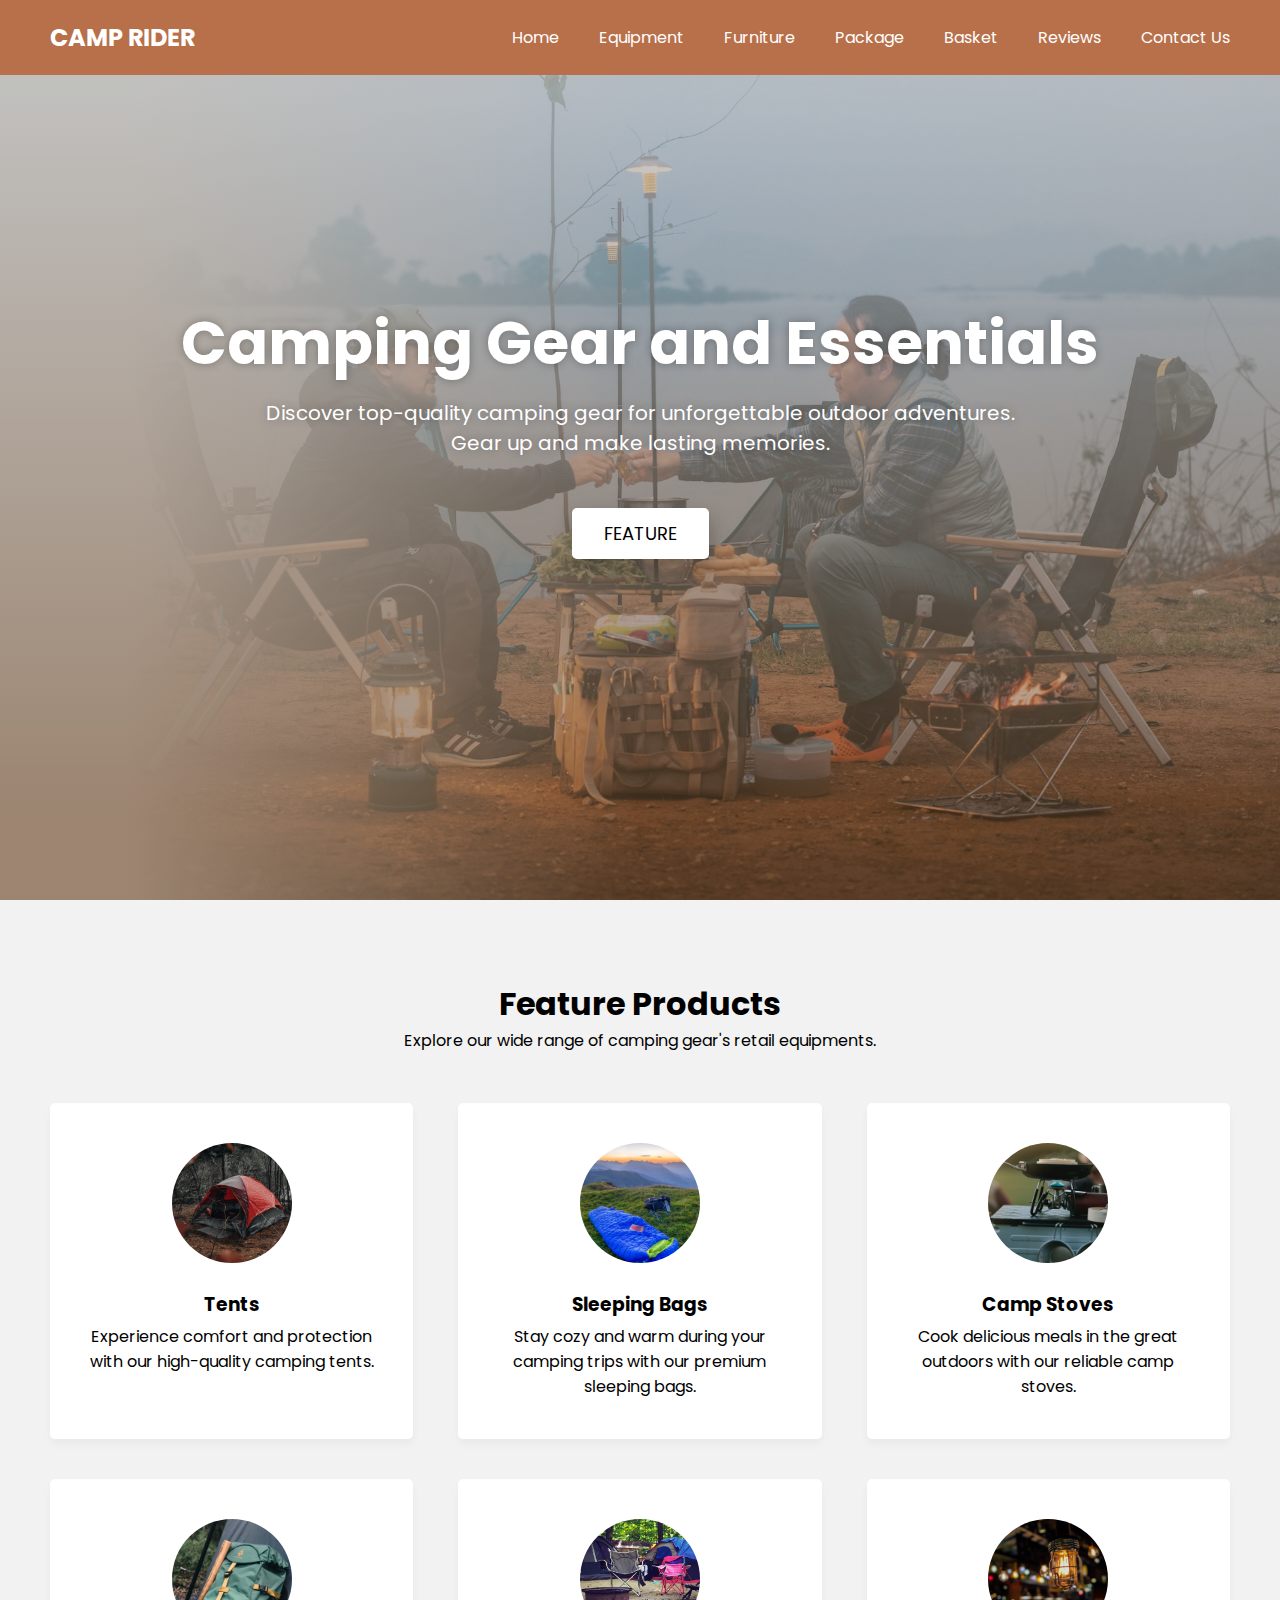
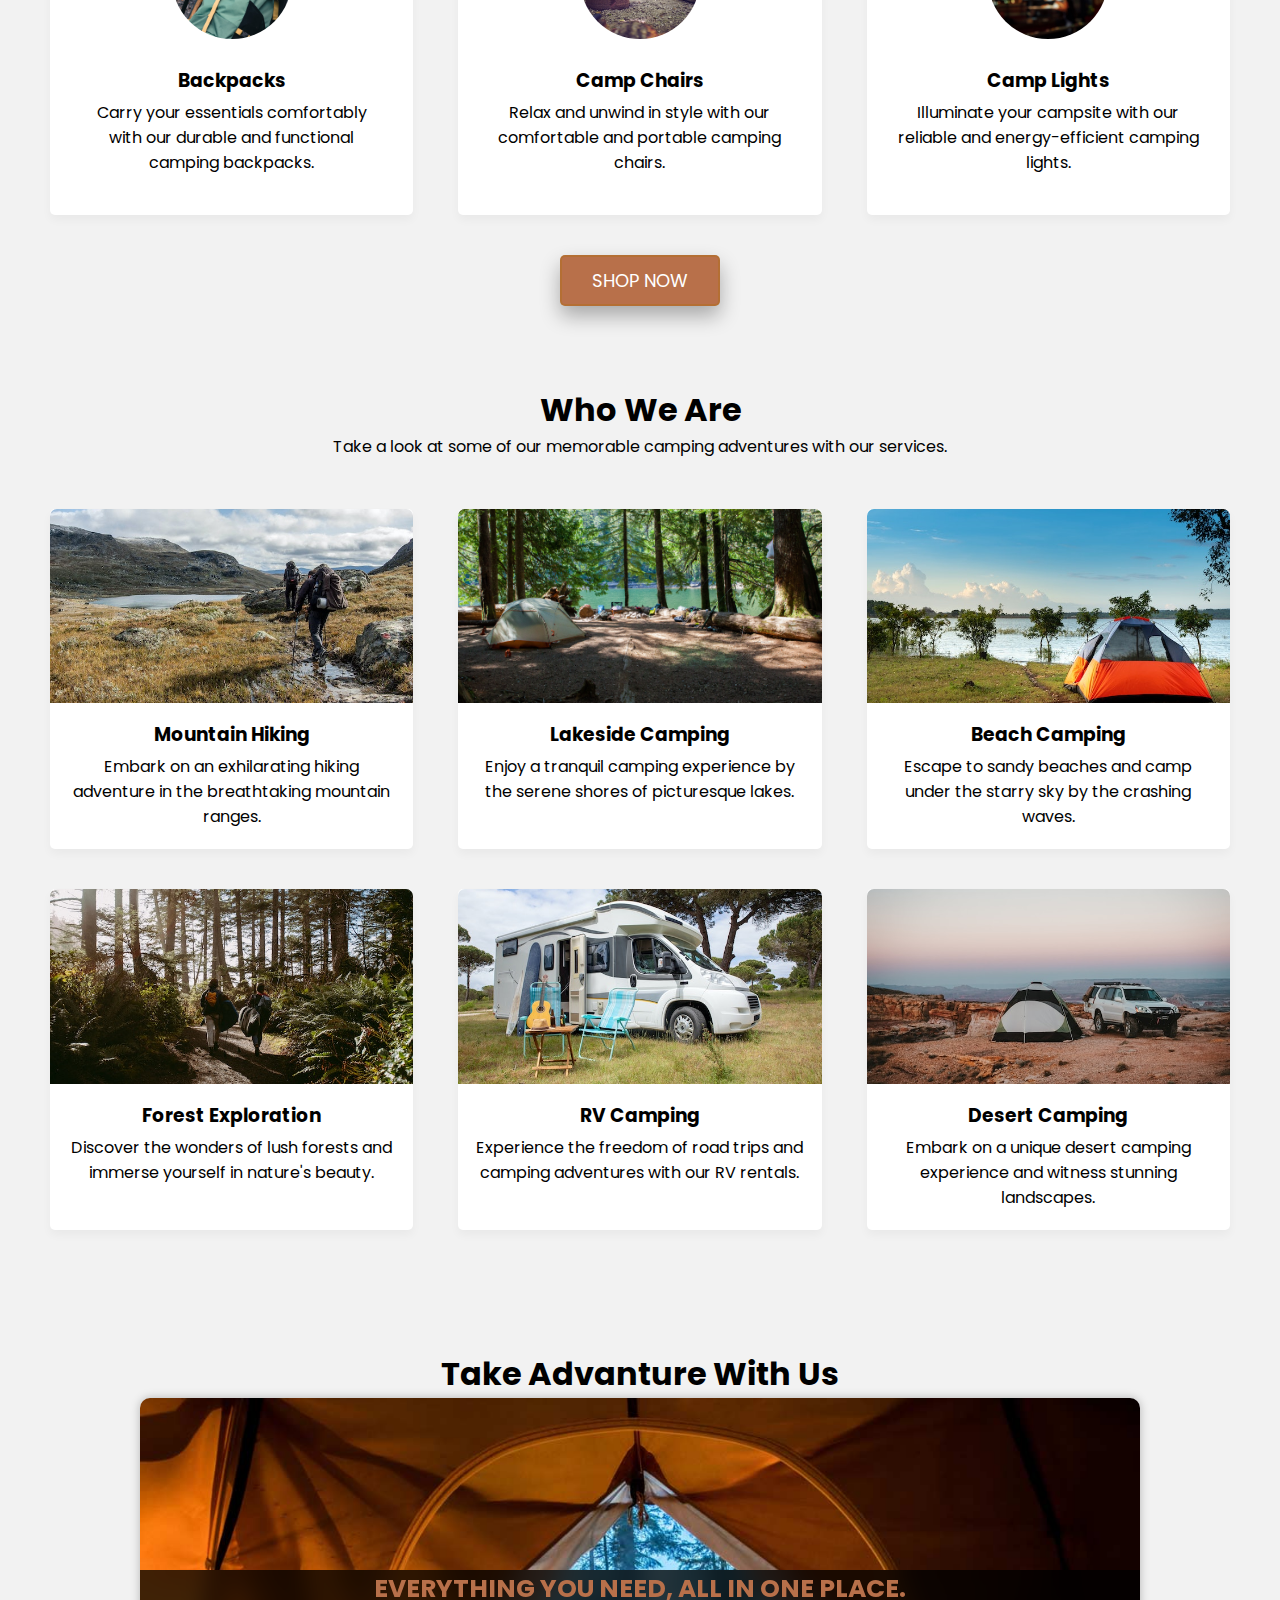
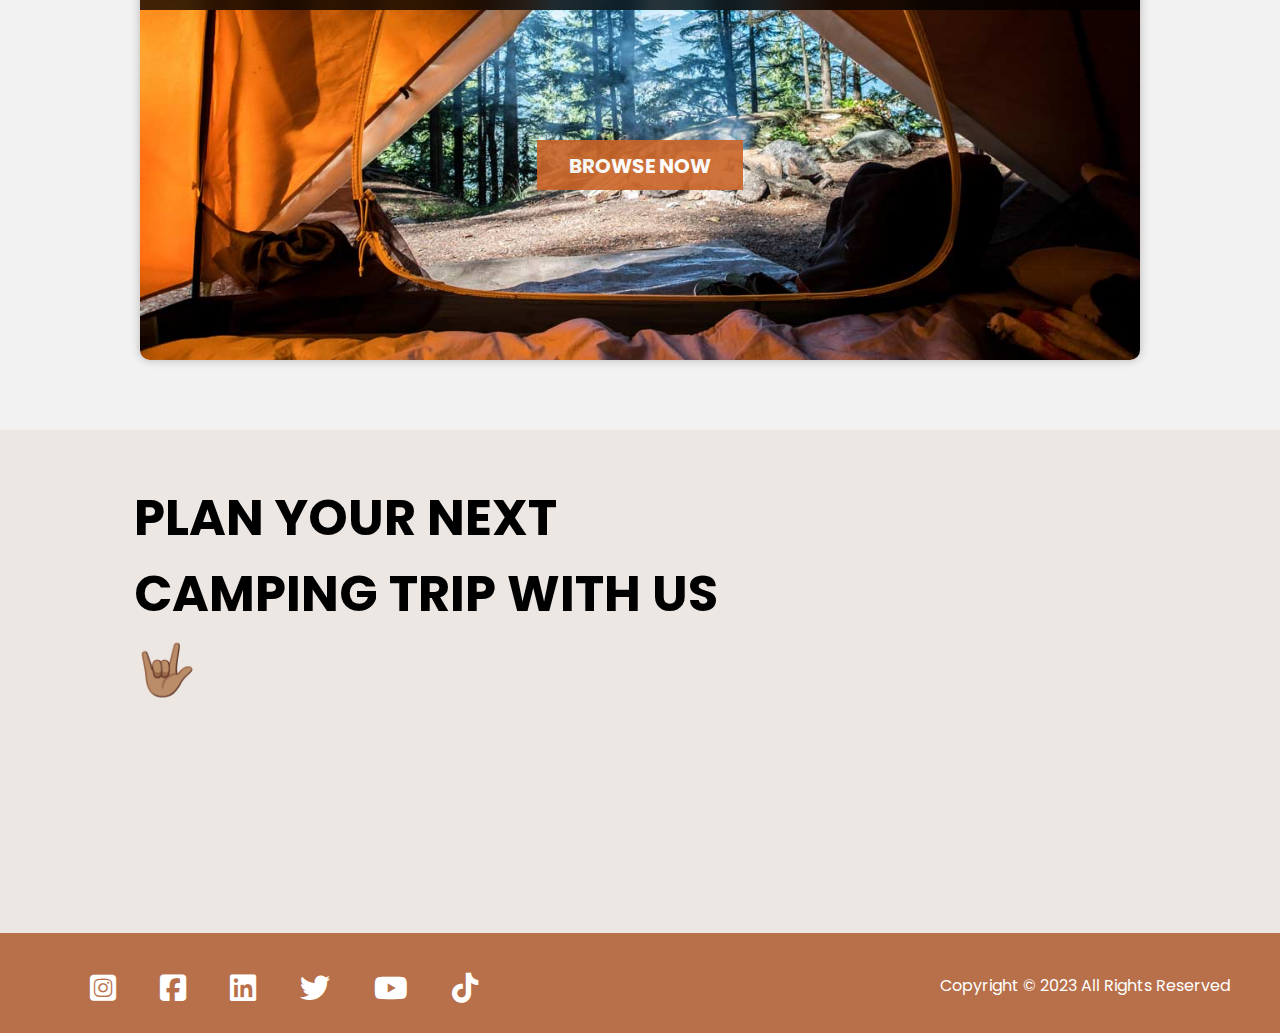
<file: index.html>
<!DOCTYPE html>
<html lang="en">
<head>
    <meta charset="UTF-8">
    <title>Camp Rider</title>
    <link rel="stylesheet" href="css/style.css">
    <link rel="stylesheet" href="https://cdnjs.cloudflare.com/ajax/libs/font-awesome/6.3.0/css/all.min.css">
</head>
<body>

<header>
    <nav class="navbar">
        <h2 class="logo"><a href="#home">CAMP RIDER</a></h2>
        <input type="checkbox" id="menu-toggler">
        <label for="menu-toggler" id="hamburger-btn">
            <svg xmlns="http://www.w3.org/2000/svg" viewBox="0 0 24 24" fill="white" width="24px" height="24px">
                <path d="M0 0h24v24H0z" fill="none"/>
                <path d="M3 18h18v-2H3v2zm0-5h18V11H3v2zm0-7v2h18V6H3z"/>
            </svg>
        </label>
        <ul class="all-links">
            <li><a href="index.html">Home</a></li>
            <li><a href="Equipment.html">Equipment</a></li>
            <li><a href="Furniture.html">Furniture</a></li>
            <li><a href="#home">Package</a></li>
            <li><a href="Basket.html">Basket</a></li>
            <li><a href="Review.html">Reviews</a></li>
            <li><a href="Contact.html">Contact Us</a></li>
        </ul>
    </nav>
</header>
<section class="homepage" id="home">
    <div class="content">
        <div class="text">
            <h1>Camping Gear and Essentials</h1>
            <p>
                Discover top-quality camping gear for unforgettable outdoor adventures. <br> Gear up and make lasting memories.</p>
        </div>
        <a href="#services">Feature</a>
    </div>
</section>

<section class="services" id="services">
    <h2>Feature Products</h2>
    <p>Explore our wide range of camping gear's retail equipments.</p>
    <ul class="cards">
        <li class="card">
            <img src="assets/tents.jpg" alt="img">
            <h3>Tents</h3>
            <p>Experience comfort and protection with our high-quality camping tents.</p>
        </li>
        <li class="card">
            <img src="assets/bags.jpg" alt="img">
            <h3>Sleeping Bags</h3>
            <p>Stay cozy and warm during your camping trips with our premium sleeping bags.</p>
        </li>
        <li class="card">
            <img src="assets/stoves.jpg" alt="img">
            <h3>Camp Stoves</h3>
            <p>Cook delicious meals in the great outdoors with our reliable camp stoves.</p>
        </li>
        <li class="card">
            <img src="assets/backpacks.jpg" alt="img">
            <h3>Backpacks</h3>
            <p>Carry your essentials comfortably with our durable and functional camping backpacks.</p>
        </li>
        <li class="card">
            <img src="assets/chair.jpg" alt="img">
            <h3>Camp Chairs</h3>
            <p>Relax and unwind in style with our comfortable and portable camping chairs.</p>
        </li>
        <li class="card">
            <img src="assets/light.jpg" alt="img">
            <h3>Camp Lights</h3>
            <p>Illuminate your campsite with our reliable and energy-efficient camping lights.</p>
        </li>
    </ul>
    <div class="shop_btn" id="shop_btn">
        <a href="Equipment.html">Shop now</a>
    </div>
</section>


<section class="portfolio" id="portfolio">
    <h2>Who We Are</h2>
    <p>Take a look at some of our memorable camping adventures with our services.</p>
    <ul class="cards">
        <li class="card">
            <img src="assets/camping-1.jpg" alt="img">
            <h3>Mountain Hiking</h3>
            <p>Embark on an exhilarating hiking adventure in the breathtaking mountain ranges.</p>
        </li>
        <li class="card">
            <img src="assets/lakeside.jpg" alt="img">
            <h3>Lakeside Camping</h3>
            <p>Enjoy a tranquil camping experience by the serene shores of picturesque lakes.</p>
        </li>
        <li class="card">
            <img src="assets/camping-3.jpg" alt="img">
            <h3>Beach Camping</h3>
            <p>Escape to sandy beaches and camp under the starry sky by the crashing waves.</p>
        </li>
        <li class="card">
            <img src="assets/camping-4.jpg" alt="img">
            <h3>Forest Exploration</h3>
            <p>Discover the wonders of lush forests and immerse yourself in nature's beauty.</p>
        </li>
        <li class="card">
            <img src="assets/camping-5.jpg" alt="img">
            <h3>RV Camping</h3>
            <p>Experience the freedom of road trips and camping adventures with our RV rentals.</p>
        </li>
        <li class="card">
            <img src="assets/camping-6.jpg" alt="img">
            <h3>Desert Camping</h3>
            <p>Embark on a unique desert camping experience and witness stunning landscapes.</p>
        </li>
    </ul>
</section>

<section>
    <h2>Take Advanture With Us</h2>
    <p class="indcaroutext">Everything you need, All in one place.</p>
    <div class="carousell">
        <div class="slider-containerr">
            <div class="sliderr">
                <img src="assets/slideshow4.jpg" alt="discount1" id="slide1">

                <img src="assets/slideshow3.jpg" alt="discount1" id="slide2">

                <img src="assets/slideshow2.jpeg" alt="discount1" id="slide3">

                <img src="assets/slideshow1.jpg" alt="discount1" id="slide4">
            </div>
            <div class="slider-navv">
                <a href="Equipment.html">Browse Now</a>
            </div>

        </div>
    </div>
</section>

<section class="vid">
    <div class="plan">
        <h3>Plan your next camping trip with us🤟🏽</h3>
    </div>
    <div class="ytvid">
        <embed width="560" height="315" src="https://www.youtube.com/embed/y0wXQ5EdW_0" title="YouTube video player" frameborder="0" allow="accelerometer; autoplay; clipboard-write; encrypted-media; gyroscope; picture-in-picture; web-share" allowfullscreen>
    </div>
</section>




<!--footer-->
<footer>
    <div>

        <span class="link">
            <a href="#"><i class="fa-brands fa-square-instagram"></i></a>
            <a href="#"><i class="fa-brands fa-square-facebook"></i></a>
            <a href="#"><i class="fa-brands fa-linkedin"></i></a>
            <a href="#"><i class="fa-brands fa-twitter"></i></a>
            <a href="#"><i class="fa-brands fa-youtube"></i></a>
            <a href="#"><i class="fa-brands fa-tiktok"></i></a>
        </span>
        <br>
        <span class="copyRight">Copyright © 2023 All Rights Reserved</span>
    </div>
</footer>


</body>
</html>
</file>
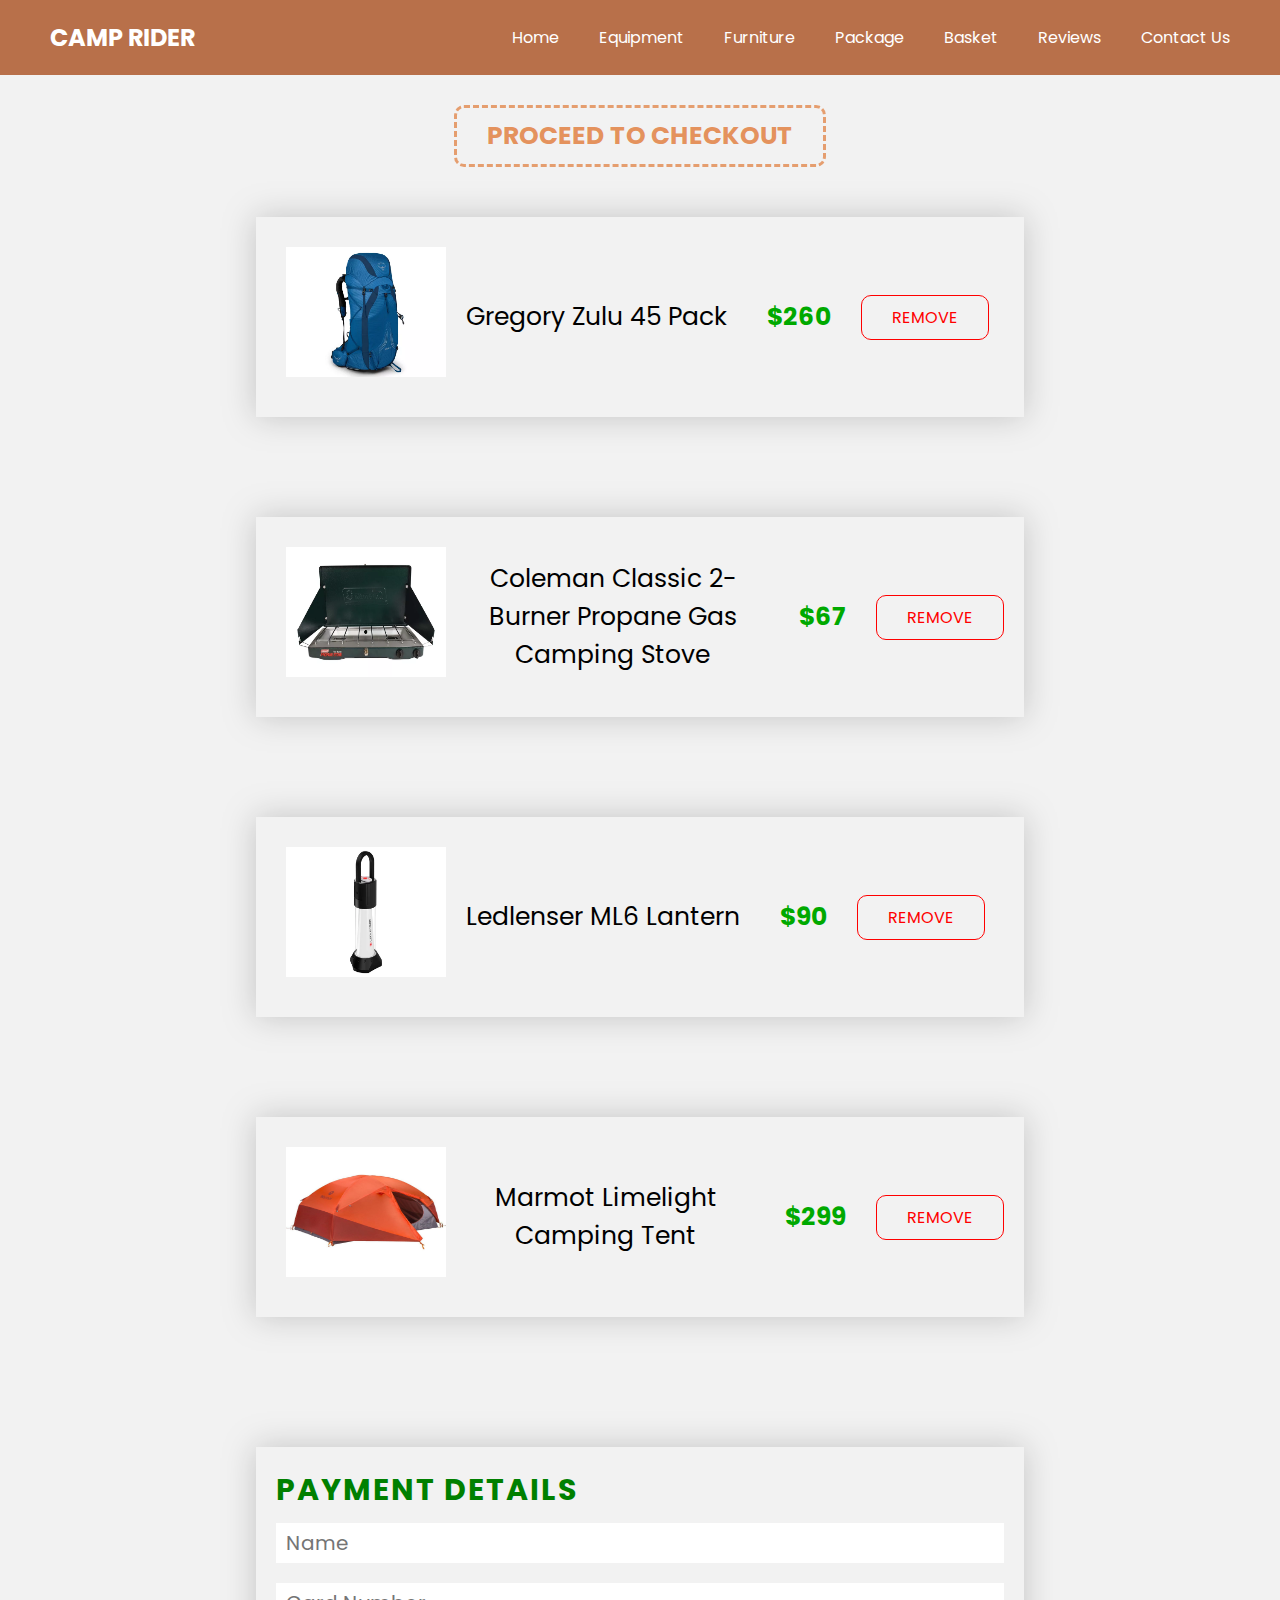
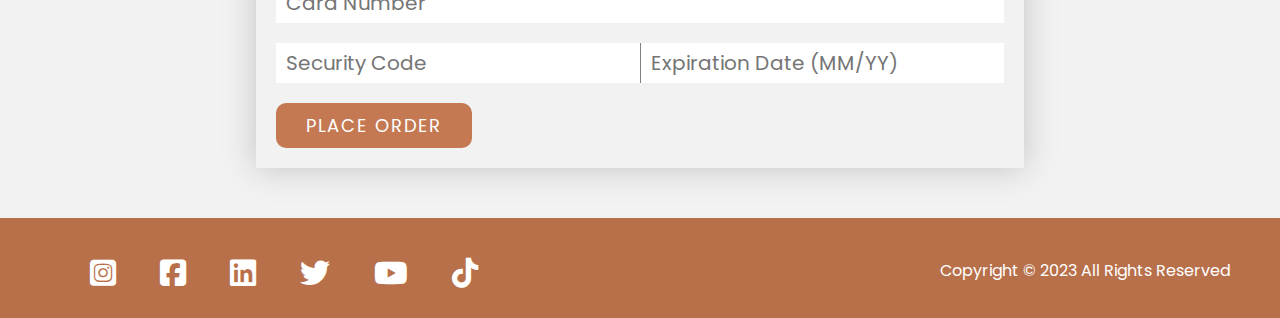
<file: basket.html>
<!DOCTYPE html>
<html lang="en">
<head>
  <meta charset="UTF-8">
  <title>Camp Rider</title>
  <link rel="stylesheet" href="css/style.css">
  <link rel="stylesheet" href="css/basket.css">
  <link rel="stylesheet" href="https://cdnjs.cloudflare.com/ajax/libs/font-awesome/6.3.0/css/all.min.css">
</head>
<body>

<header>
  <nav class="navbar">
    <h2 class="logo"><a href="#home">CAMP RIDER</a></h2>
    <input type="checkbox" id="menu-toggler">
    <label for="menu-toggler" id="hamburger-btn">
      <svg xmlns="http://www.w3.org/2000/svg" viewBox="0 0 24 24" fill="white" width="24px" height="24px">
        <path d="M0 0h24v24H0z" fill="none"/>
        <path d="M3 18h18v-2H3v2zm0-5h18V11H3v2zm0-7v2h18V6H3z"/>
      </svg>
    </label>
    <ul class="all-links">
      <li><a href="index.html">Home</a></li>
      <li><a href="equipment.html">Equipment</a></li>
      <li><a href="furniture.html">Furniture</a></li>
      <li><a href="#home">Package</a></li>
      <li><a href="basket.html">Basket</a></li>
      <li><a href="#home">Reviews</a></li>
      <li><a href="#home">Contact Us</a></li>
    </ul>
  </nav>
</header>
<section class="basket">
  <br>
  <a href="#checkout" class="chckout">Proceed to Checkout</a>
  <div class="item1">
    <tr>
      <td>
        <div class="img">
          <img src="assets/backpack1.webp" alt="img"  class="item-img">
        </div>
      </td>
      <td>
        <p class="item-name">Gregory Zulu 45 Pack</p>
      </td>
      <td>
        <p class="price">$260</p>
      </td>
      <td>
        <div class="item-rm">
          <a href="#">Remove</a>
        </div>
      </td>
    </tr>
  </div>

  <div class="item1">
    <tr>
      <td>
        <div class="img">
          <img src="assets/stove2.webp" alt="img"  class="item-img">
        </div>
      </td>
      <td>
        <p class="item-name">Coleman Classic 2-Burner Propane Gas Camping Stove</p>
      </td>
      <td>
        <p class="price">$67</p>
      </td>
      <td>
        <div class="item-rm">
          <a href="#">Remove</a>
        </div>
      </td>
    </tr>
  </div>

  <div class="item1">
    <tr>
      <td>
        <div class="img">
          <img src="assets/lamp5.webp" alt="img"  class="item-img">
        </div>
      </td>
      <td>
        <p class="item-name">Ledlenser ML6 Lantern</p>
      </td>
      <td>
        <p class="price">$90</p>
      </td>
      <td>
        <div class="item-rm">
          <a href="#">Remove</a>
        </div>
      </td>
    </tr>
  </div>

  <div class="item1">
    <tr>
      <td>
        <div class="img">
          <img src="assets/tent2.jpg" alt="img"  class="item-img">
        </div>
      </td>
      <td>
        <p class="item-name">Marmot Limelight Camping Tent</p>
      </td>
      <td>
        <p class="price">$299</p>
      </td>
      <td>
        <div class="item-rm">
          <a href="#">Remove</a>
        </div>
      </td>
    </tr>
  </div>
</section>

<section id="checkout">
  <div class="payment">
    <h3>Payment Details</h3>
    <form action="">
      <input type="text" name="name" id="name" placeholder="Name">
      <br>
      <input id="cardnumber" type="text" pattern="[0-9]*" inputmode="numeric" placeholder="Card Number">
      <br>
      <input id="expirationdate" type="text" pattern="[0-9]*" inputmode="numeric" placeholder="Expiration Date (MM/YY)">
      <input id="securitycode" type="text" pattern="[0-9]*" inputmode="numeric" placeholder="Security Code">
      <br>
      <div class="orderbtn">
        <input type="submit" name="order" id="order" value="Place Order">
      </div>
    </form>
  </div>
</section>




<footer>
  <div>
        <span class="link">
            <a href="#"><i class="fa-brands fa-square-instagram"></i></a>
            <a href="#"><i class="fa-brands fa-square-facebook"></i></a>
            <a href="#"><i class="fa-brands fa-linkedin"></i></a>
            <a href="#"><i class="fa-brands fa-twitter"></i></a>
            <a href="#"><i class="fa-brands fa-youtube"></i></a>
            <a href="#"><i class="fa-brands fa-tiktok"></i></a>
        </span>
    <br>
    <span class="copyRight">Copyright © 2023 All Rights Reserved</span>
  </div>
</footer>

</body>
</html>
</file>
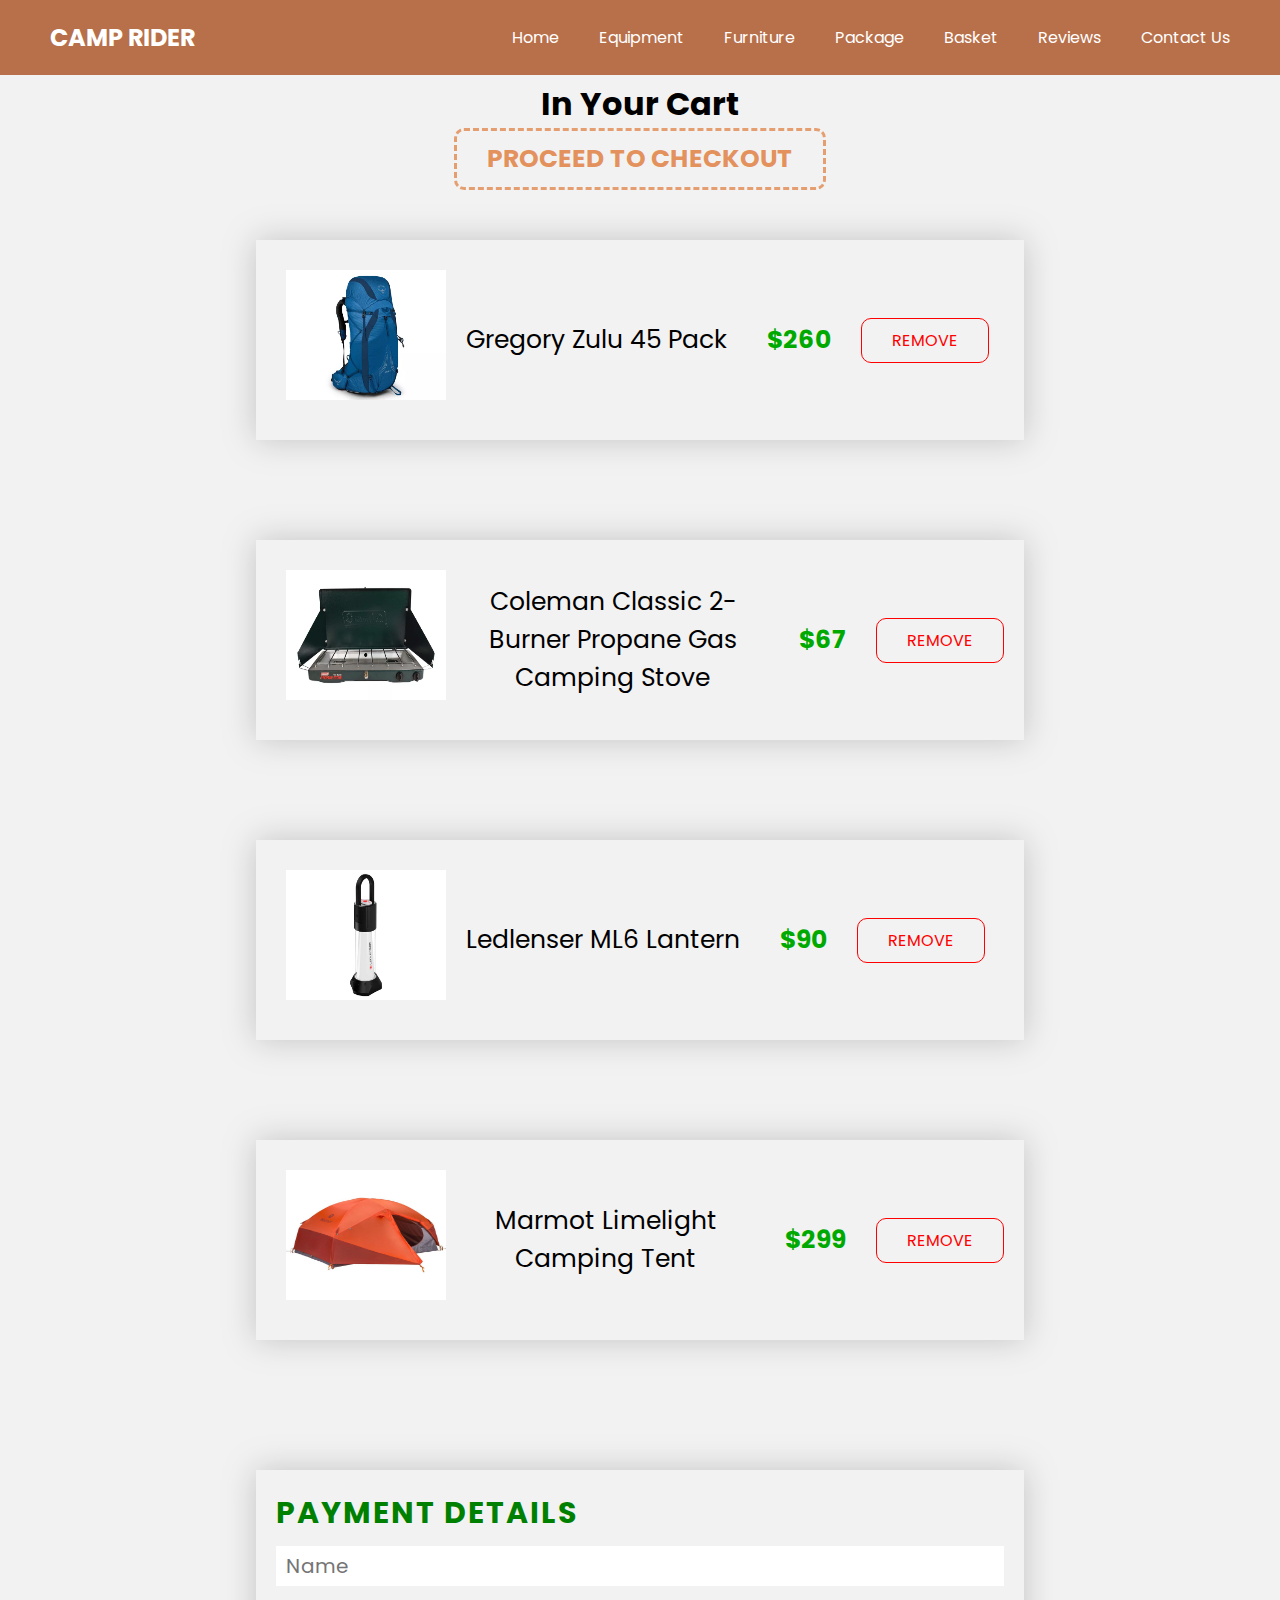
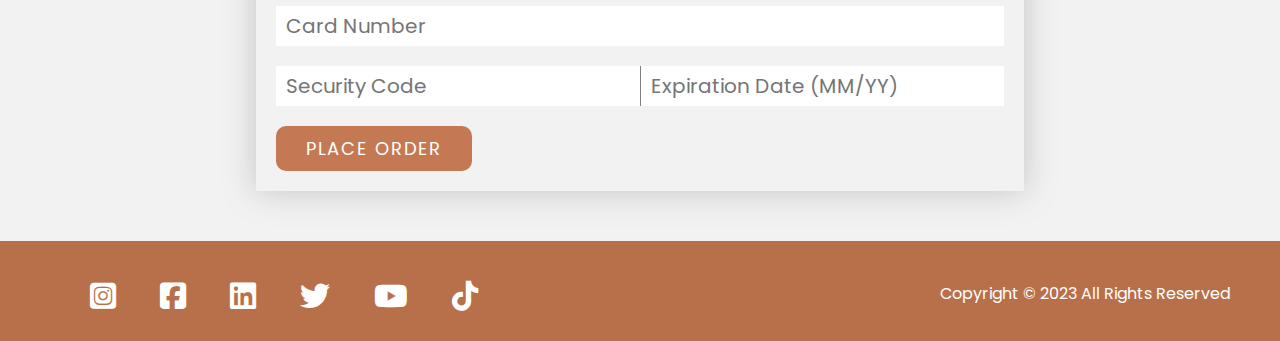
<file: Basket.html>
<!DOCTYPE html>
<html lang="en">
<head>
  <meta charset="UTF-8">
  <title>Camp Rider</title>
  <link rel="stylesheet" href="css/style.css">
  <link rel="stylesheet" href="css/Basket.css">
  <link rel="stylesheet" href="https://cdnjs.cloudflare.com/ajax/libs/font-awesome/6.3.0/css/all.min.css">
</head>
<body>

<header>
  <nav class="navbar">
    <h2 class="logo"><a href="index.html">CAMP RIDER</a></h2>
    <input type="checkbox" id="menu-toggler">
    <label for="menu-toggler" id="hamburger-btn">
      <svg xmlns="http://www.w3.org/2000/svg" viewBox="0 0 24 24" fill="white" width="24px" height="24px">
        <path d="M0 0h24v24H0z" fill="none"/>
        <path d="M3 18h18v-2H3v2zm0-5h18V11H3v2zm0-7v2h18V6H3z"/>
      </svg>
    </label>
    <ul class="all-links">
      <li><a href="index.html">Home</a></li>
      <li><a href="Equipment.html">Equipment</a></li>
      <li><a href="Furniture.html">Furniture</a></li>
      <li><a href="#home">Package</a></li>
      <li><a href="Basket.html">Basket</a></li>
      <li><a href="Review.html">Reviews</a></li>
      <li><a href="Contact.html">Contact Us</a></li>
    </ul>
  </nav>
</header>
<section class="basket">
  <h2>In Your Cart</h2>
  <a href="#checkout" class="chckout">Proceed to Checkout</a>
  <div class="item1">
    <tr>
      <td>
        <div class="img">
          <img src="assets/backpack1.webp" alt="img"  class="item-img">
        </div>
      </td>
      <td>
        <p class="item-name">Gregory Zulu 45 Pack</p>
      </td>
      <td>
        <p class="price">$260</p>
      </td>
      <td>
        <div class="item-rm">
          <a href="#">Remove</a>
        </div>
      </td>
    </tr>
  </div>

  <div class="item1">
    <tr>
      <td>
        <div class="img">
          <img src="assets/stove2.webp" alt="img"  class="item-img">
        </div>
      </td>
      <td>
        <p class="item-name">Coleman Classic 2-Burner Propane Gas Camping Stove</p>
      </td>
      <td>
        <p class="price">$67</p>
      </td>
      <td>
        <div class="item-rm">
          <a href="#">Remove</a>
        </div>
      </td>
    </tr>
  </div>

  <div class="item1">
    <tr>
      <td>
        <div class="img">
          <img src="assets/lamp5.webp" alt="img"  class="item-img">
        </div>
      </td>
      <td>
        <p class="item-name">Ledlenser ML6 Lantern</p>
      </td>
      <td>
        <p class="price">$90</p>
      </td>
      <td>
        <div class="item-rm">
          <a href="#">Remove</a>
        </div>
      </td>
    </tr>
  </div>

  <div class="item1">
    <tr>
      <td>
        <div class="img">
          <img src="assets/tent2.jpg" alt="img"  class="item-img">
        </div>
      </td>
      <td>
        <p class="item-name">Marmot Limelight Camping Tent</p>
      </td>
      <td>
        <p class="price">$299</p>
      </td>
      <td>
        <div class="item-rm">
          <a href="#">Remove</a>
        </div>
      </td>
    </tr>
  </div>
</section>

<section id="checkout">
  <div class="payment">
    <h3>Payment Details</h3>
    <form>
      <input type="text" name="name" id="name" placeholder="Name">
      <br>
      <input id="cardnumber" type="text" pattern="[0-9]*" inputmode="numeric" placeholder="Card Number">
      <br>
      <input id="expirationdate" type="text" pattern="[0-9]*" inputmode="numeric" placeholder="Expiration Date (MM/YY)">
      <input id="securitycode" type="text" pattern="[0-9]*" inputmode="numeric" placeholder="Security Code">
      <br>
      <div class="orderbtn">
        <input type="submit" name="order" id="order" value="Place Order">
      </div>
    </form>
  </div>
</section>




<footer>
  <div>
        <span class="link">
            <a href="#"><i class="fa-brands fa-square-instagram"></i></a>
            <a href="#"><i class="fa-brands fa-square-facebook"></i></a>
            <a href="#"><i class="fa-brands fa-linkedin"></i></a>
            <a href="#"><i class="fa-brands fa-twitter"></i></a>
            <a href="#"><i class="fa-brands fa-youtube"></i></a>
            <a href="#"><i class="fa-brands fa-tiktok"></i></a>
        </span>
    <br>
    <span class="copyRight">Copyright © 2023 All Rights Reserved</span>
  </div>
</footer>

</body>
</html>
</file>
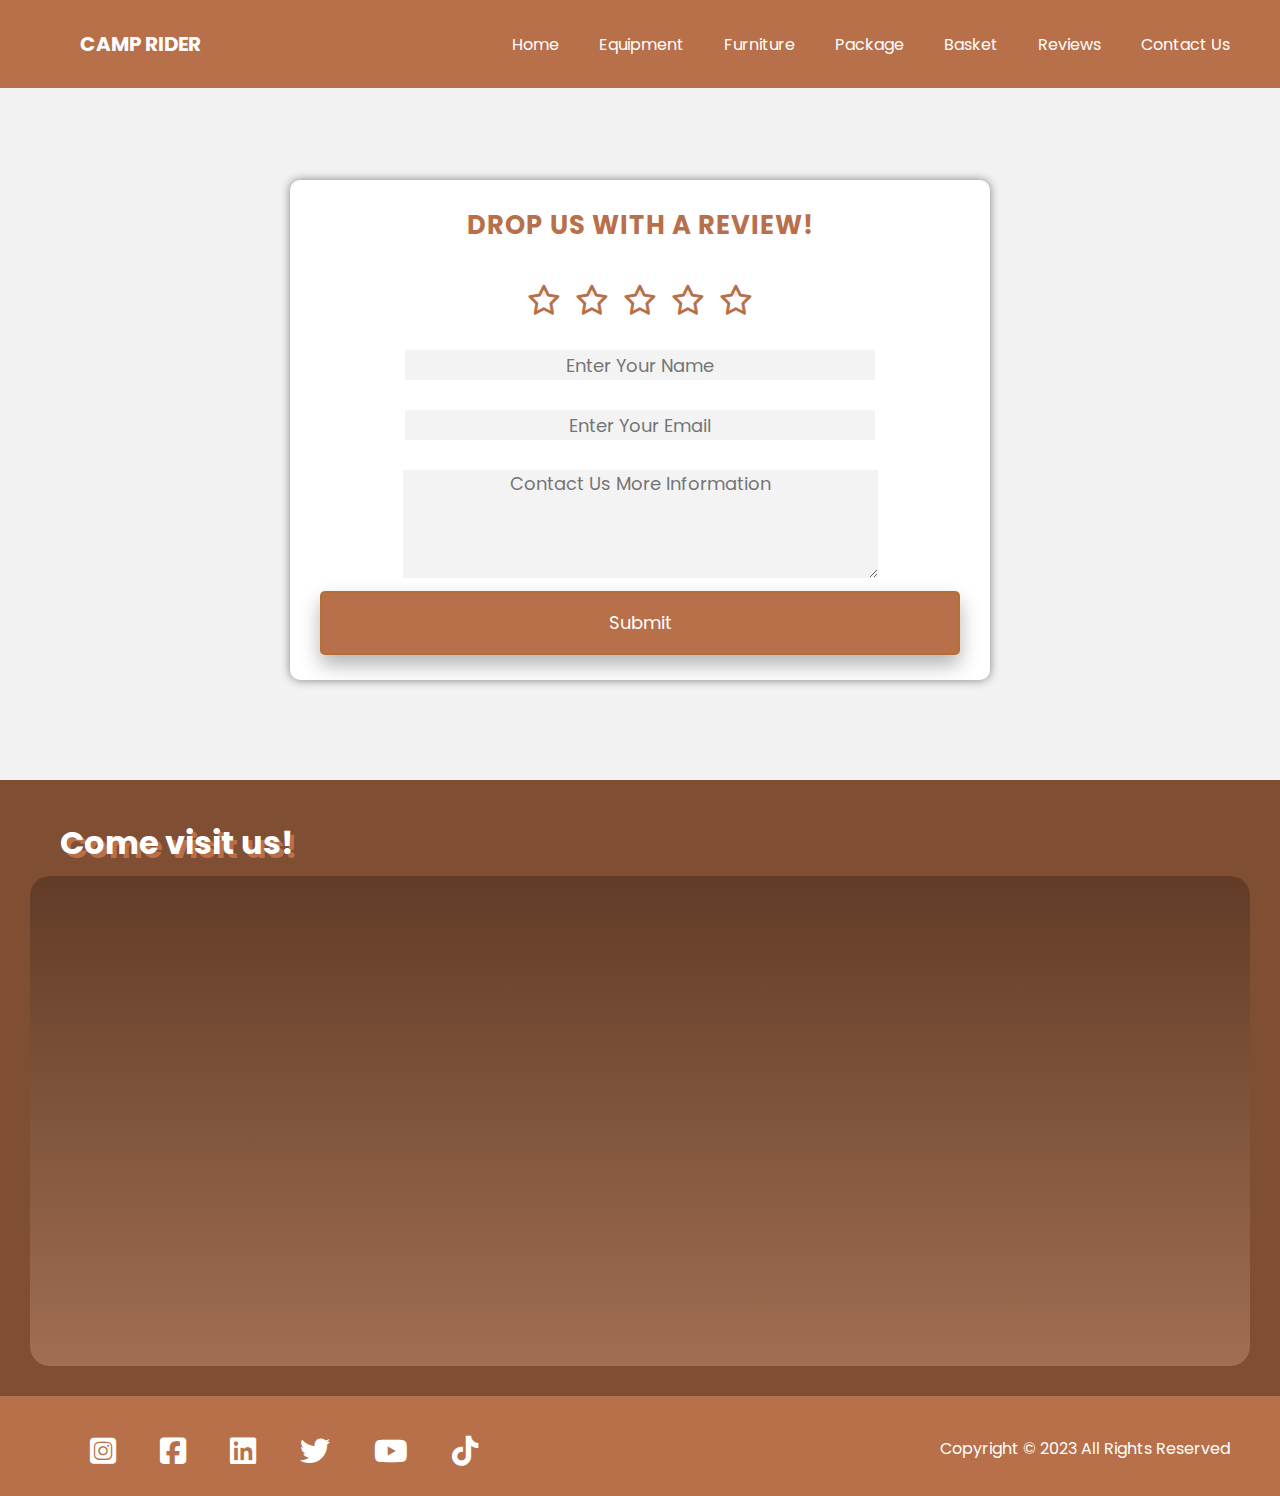
<file: Contact.html>
<!DOCTYPE html>
<html lang="en">
<head>
  <meta charset="UTF-8">
  <title>Camp Rider</title>
  <link rel="stylesheet" href="css/style.css">
  <link rel="stylesheet" href="css/Contact.css">
  <link rel="stylesheet" href="https://cdnjs.cloudflare.com/ajax/libs/font-awesome/6.3.0/css/all.min.css">
</head>
<body>

<header>
  <nav class="navbar">
    <h2 class="logo"><a href="index.html">CAMP RIDER</a></h2>
    <input type="checkbox" id="menu-toggler">
    <label for="menu-toggler" id="hamburger-btn">
      <svg xmlns="http://www.w3.org/2000/svg" viewBox="0 0 24 24" fill="white" width="24px" height="24px">
        <path d="M0 0h24v24H0z" fill="none"/>
        <path d="M3 18h18v-2H3v2zm0-5h18V11H3v2zm0-7v2h18V6H3z"/>
      </svg>
    </label>
    <ul class="all-links">
      <li><a href="index.html">Home</a></li>
      <li><a href="Equipment.html">Equipment</a></li>
      <li><a href="Furniture.html">Furniture</a></li>
      <li><a href="#home">Package</a></li>
      <li><a href="Basket.html">Basket</a></li>
      <li><a href="Review.html">Reviews</a></li>
      <li><a href="Contact.html">Contact Us</a></li>
    </ul>
  </nav>
</header>

<section class="form">
  <div class="formbox">
    <form>
      <h3>Drop us with a review!</h3>

      <div class="star-rate">
        <i class="fa-regular fa-star"></i>
        <i class="fa-regular fa-star"></i>
        <i class="fa-regular fa-star"></i>
        <i class="fa-regular fa-star"></i>
        <i class="fa-regular fa-star"></i>
      </div>

      <input type="text" name="name" id="name" placeholder="Enter Your Name">
      <br>
      <input type="email" name="mail" id="mail" placeholder="Enter Your Email">
      <br>
      <textarea name="review" id="review" cols="30" rows="4" placeholder="Contact Us More Information"></textarea>
      <br>
      <div class="rev-btn">
        <a href="index.html" class="btn_link">Submit</a>
      </div>
    </form>
  </div>
</section>

<section class="map">
  <div class="textm">
    <h2>Come visit us!</h2>
  </div>
  <div class="gmap">
    <iframe src="https://www.google.com/maps/embed?pb=!1m18!1m12!1m3!1d3049.6537455557486!2d-82.96572390627225!3d40.14999597320291!2m3!1f0!2f0!3f0!3m2!1i1024!2i768!4f13.1!3m3!1m2!1s0x8838f443f364b2a9%3A0x547dbe46e1064c01!2sIKEA!5e0!3m2!1sen!2sus!4v1691661772789!5m2!1sen!2sus" width="600" height="450" style="border:0;" allowfullscreen="" loading="lazy" referrerpolicy="no-referrer-when-downgrade"></iframe>
  </div>
</section>

<!--footer-->
<footer>
  <div>

        <span class="link">
            <a href="#"><i class="fa-brands fa-square-instagram"></i></a>
            <a href="#"><i class="fa-brands fa-square-facebook"></i></a>
            <a href="#"><i class="fa-brands fa-linkedin"></i></a>
            <a href="#"><i class="fa-brands fa-twitter"></i></a>
            <a href="#"><i class="fa-brands fa-youtube"></i></a>
            <a href="#"><i class="fa-brands fa-tiktok"></i></a>
        </span>
    <br>
    <span class="copyRight">Copyright © 2023 All Rights Reserved</span>
  </div>
</footer>
</body>
</html>
</file>
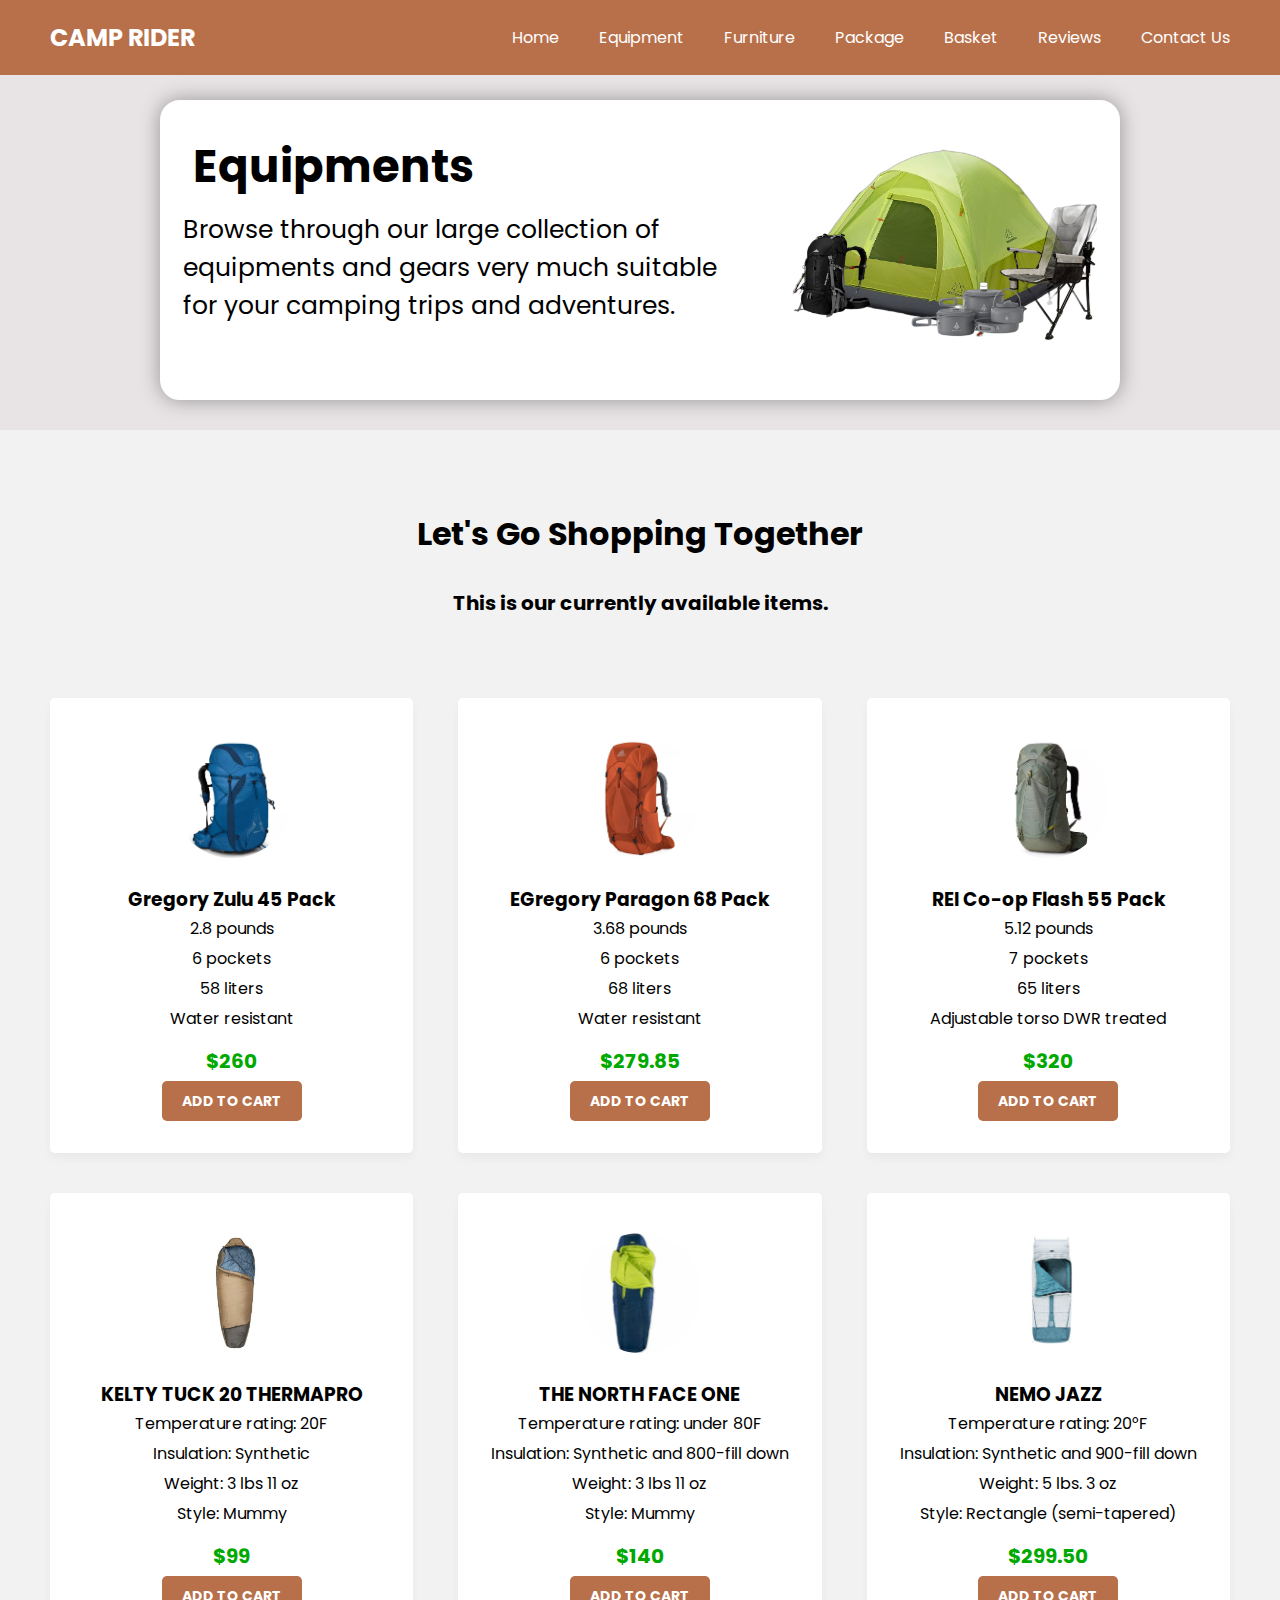
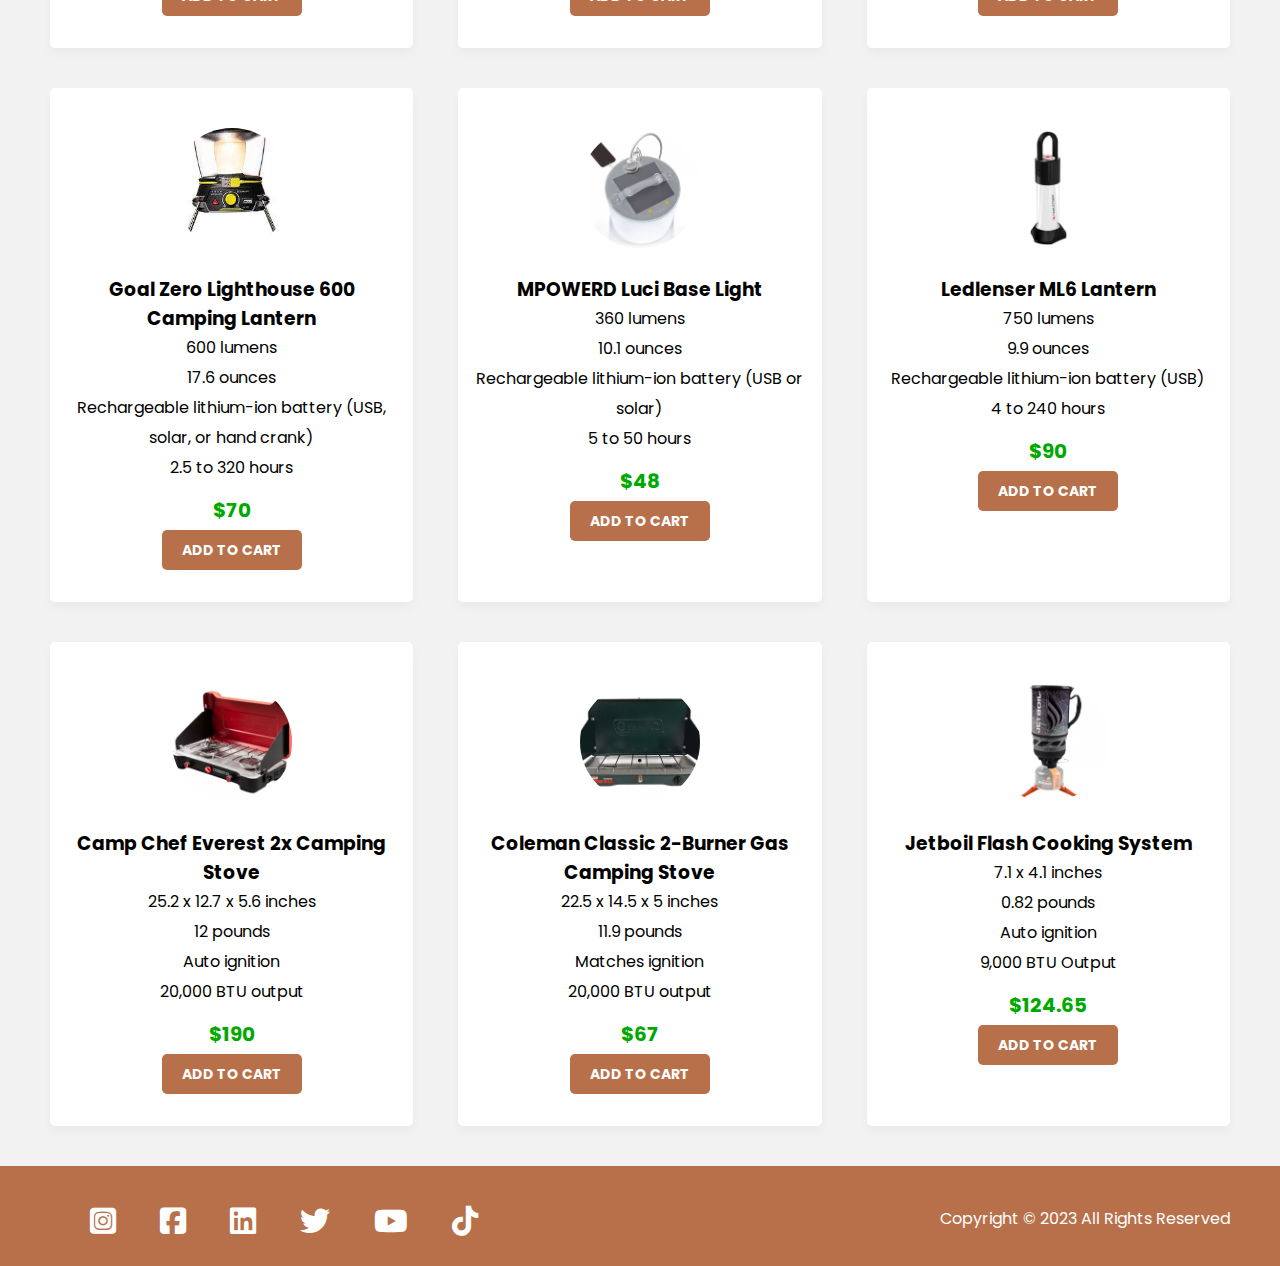
<file: equipment.html>
<!DOCTYPE html>
<html lang="en">
<head>
  <meta charset="UTF-8">
  <meta name="viewport" content="width=device-width, initial-scale=1.0">
  <title>Equipments</title>
  <link rel="stylesheet" href="css/equipment.css">
  <link rel="stylesheet" href="css/style.css">
  <link rel="stylesheet" href="https://cdnjs.cloudflare.com/ajax/libs/font-awesome/6.3.0/css/all.min.css">
</head>
<body>
<header>
  <nav class="navbar">
    <h2 class="logo"><a href="index.html">CAMP RIDER</a></h2>
    <input type="checkbox" id="menu-toggler">
    <label for="menu-toggler" id="hamburger-btn">
      <svg xmlns="http://www.w3.org/2000/svg" viewBox="0 0 24 24" fill="white" width="24px" height="24px">
        <path d="M0 0h24v24H0z" fill="none"/>
        <path d="M3 18h18v-2H3v2zm0-5h18V11H3v2zm0-7v2h18V6H3z"/>
      </svg>
    </label>
    <ul class="all-links">
      <li><a href="index.html">Home</a></li>
      <li><a href="equipment.html">Equipment</a></li>
      <li><a href="furniture.html">Furniture</a></li>
      <li><a href="#home">Package</a></li>
      <li><a href="basket.html">Basket</a></li>
      <li><a href="#home">Reviews</a></li>
      <li><a href="#home">Contact Us</a></li>
    </ul>
  </nav>
</header>


<div class="head">
  <div class="headingimg">
      <h2>Equipments</h2>
      <div class="imgtext">
          Browse through our large collection of equipments and gears very much suitable for your camping trips and adventures.
      </div>
      <div class="image">
          <img src="assets/campheadimg.png" alt="">
      </div>
  </div>
</div>

<section class="services" id="services">
  <h2>Let's Go Shopping Together</h2>
  <p>This is our currently available items.</p>

  <ul class="cards">
    <li class="card">
      <img src="assets/backpack1.webp" alt="img">
      <h3>Gregory Zulu 45 Pack</h3>
      <ul>
        <li class="dot">2.8 pounds</li>
        <li class="dot">6 pockets</li>
        <li class="dot">58 liters</li>
        <li class="dot">Water resistant</li>
        <li class="price">$260</li>
      </ul>
      <a href="equipment.html" class="shop-button">Add to cart</a>
    </li>
    <li class="card">
      <img src="assets/backpack4.webp" alt="img">
      <h3>EGregory Paragon 68 Pack</h3>
      <ul>
        <li class="dot">3.68 pounds</li>
        <li class="dot">6 pockets</li>
        <li class="dot">68 liters</li>
        <li class="dot">Water resistant</li>
        <li class="price">$279.85</li>
      </ul>
      <a href="equipment.html" class="shop-button">Add to cart</a>
    </li>
    <li class="card">
      <img src="assets/backpack3.webp" alt="img">
      <h3>REI Co-op Flash 55 Pack</h3>
      <ul>
        <li class="dot">5.12 pounds</li>
        <li class="dot">7 pockets</li>
        <li class="dot">65 liters</li>
        <li class="dot">Adjustable torso DWR treated</li>
        <li class="price">$320</li>
      </ul>
      <a href="equipment.html" class="shop-button">Add to cart</a>
    </li>
    <li class="card">
      <img src="assets/sleepingBag1.jpg" alt="img">
      <h3>KELTY TUCK 20 THERMAPRO</h3>
      <ul>
        <li class="dot">Temperature rating: 20F</li>
        <li class="dot">Insulation: Synthetic</li>
        <li class="dot">Weight: 3 lbs 11 oz</li>
        <li class="dot">Style: Mummy</li>
        <li class="price">$99</li>
      </ul>
      <a href="equipment.html" class="shop-button">Add to cart</a>
    </li>
    <li class="card">
      <img src="assets/sleepingBag4.jpg" alt="img">
      <h3>THE NORTH FACE ONE</h3>
      <ul>
        <li class="dot">Temperature rating: under 80F</li>
        <li class="dot">Insulation: Synthetic and 800-fill down</li>
        <li class="dot">Weight: 3 lbs 11 oz</li>
        <li class="dot">Style: Mummy</li>
        <li class="price">$140</li>
      </ul>
      <a href="equipment.html" class="shop-button">Add to cart</a>
    </li>
    <li class="card">
      <img  src="assets/sleepingBag5.jpg" alt="img">
      <h3>NEMO JAZZ</h3>
      <ul>
        <li class="dot">Temperature rating: 20°F</li>
        <li class="dot">Insulation: Synthetic and 900-fill down</li>
        <li class="dot">Weight: 5 lbs. 3 oz</li>
        <li class="dot">Style: Rectangle (semi-tapered)</li>
        <li class="price">$299.50</li>
      </ul>
      <a href="equipment.html" class="shop-button">Add to cart</a>
    </li>
    <li class="card">
      <img src="assets/lamp2.jpeg" alt="img">
      <h3>Goal Zero Lighthouse 600 Camping Lantern</h3>
      <ul>
        <li class="dot">600 lumens</li>
        <li class="dot">17.6 ounces</li>
        <li class="dot">Rechargeable lithium-ion battery (USB, solar, or hand crank)</li>
        <li class="dot">2.5 to 320 hours</li>
        <li class="price">$70</li>
      </ul>
      <a href="equipment.html" class="shop-button">Add to cart</a>
    </li>
    <li class="card">
      <img src="assets/lamp3.webp" alt="img">
      <h3>MPOWERD Luci Base Light</h3>
      <ul>
        <li class="dot">360 lumens</li>
        <li class="dot">10.1 ounces</li>
        <li class="dot">Rechargeable lithium-ion battery (USB or solar)</li>
        <li class="dot">5 to 50 hours</li>
        <li class="price">$48</li>
      </ul>
      <a href="#" class="shop-button">Add to cart</a>
    </li>
    <li class="card">
      <img src="assets/lamp5.webp" alt="img">
      <h3>Ledlenser ML6 Lantern</h3>
      <ul>
        <li class="dot">750 lumens</li>
        <li class="dot">9.9 ounces</li>
        <li class="dot">Rechargeable lithium-ion battery (USB)</li>
        <li class="dot">4 to 240 hours</li>
        <li class="price">$90</li>
      </ul>
      <a href="equipment.html" class="shop-button">Add to cart</a>
    </li>
    <li class="card">
      <img src="assets/stove1.webp" alt="img">
      <h3>Camp Chef Everest 2x Camping Stove</h3>
      <ul>
        <li class="dot">25.2 x 12.7 x 5.6 inches</li>
        <li class="dot">12 pounds</li>
        <li class="dot">Auto ignition</li>
        <li class="dot">20,000 BTU output</li>
        <li class="price">$190</li>
      </ul>
      <a href="equipment.html" class="shop-button">Add to cart</a>
    </li>
    <li class="card">
      <img src="assets/stove2.webp" alt="img">
      <h3>Coleman Classic 2-Burner Gas Camping Stove</h3>
      <ul>
        <li class="dot">22.5 x 14.5 x 5 inches</li>
        <li class="dot">11.9 pounds</li>
        <li class="dot">Matches ignition</li>
        <li class="dot">20,000 BTU output</li>
        <li class="price">$67</li>
      </ul>
      <a href="equipment.html" class="shop-button">Add to cart</a>
    </li>
    <li class="card">
      <img src="assets/stove3.webp" alt="img">
      <h3>Jetboil Flash Cooking System</h3>
      <ul>
        <li class="dot">7.1 x 4.1 inches</li>
        <li class="dot">0.82 pounds</li>
        <li class="dot">Auto ignition</li>
        <li class="dot">9,000 BTU Output</li>
        <li class="price">$124.65</li>
      </ul>
      <a href="equipment.html" class="shop-button">Add to cart</a>
    </li>
  </ul>
</section>


<footer>
  <div>

        <span class="link">
            <a href="#"><i class="fa-brands fa-square-instagram"></i></a>
            <a href="#"><i class="fa-brands fa-square-facebook"></i></a>
            <a href="#"><i class="fa-brands fa-linkedin"></i></a>
            <a href="#"><i class="fa-brands fa-twitter"></i></a>
            <a href="#"><i class="fa-brands fa-youtube"></i></a>
            <a href="#"><i class="fa-brands fa-tiktok"></i></a>
        </span>
    <br>
    <span class="copyRight">Copyright © 2023 All Rights Reserved</span>
  </div>
</footer>
</body>
</html>
</file>
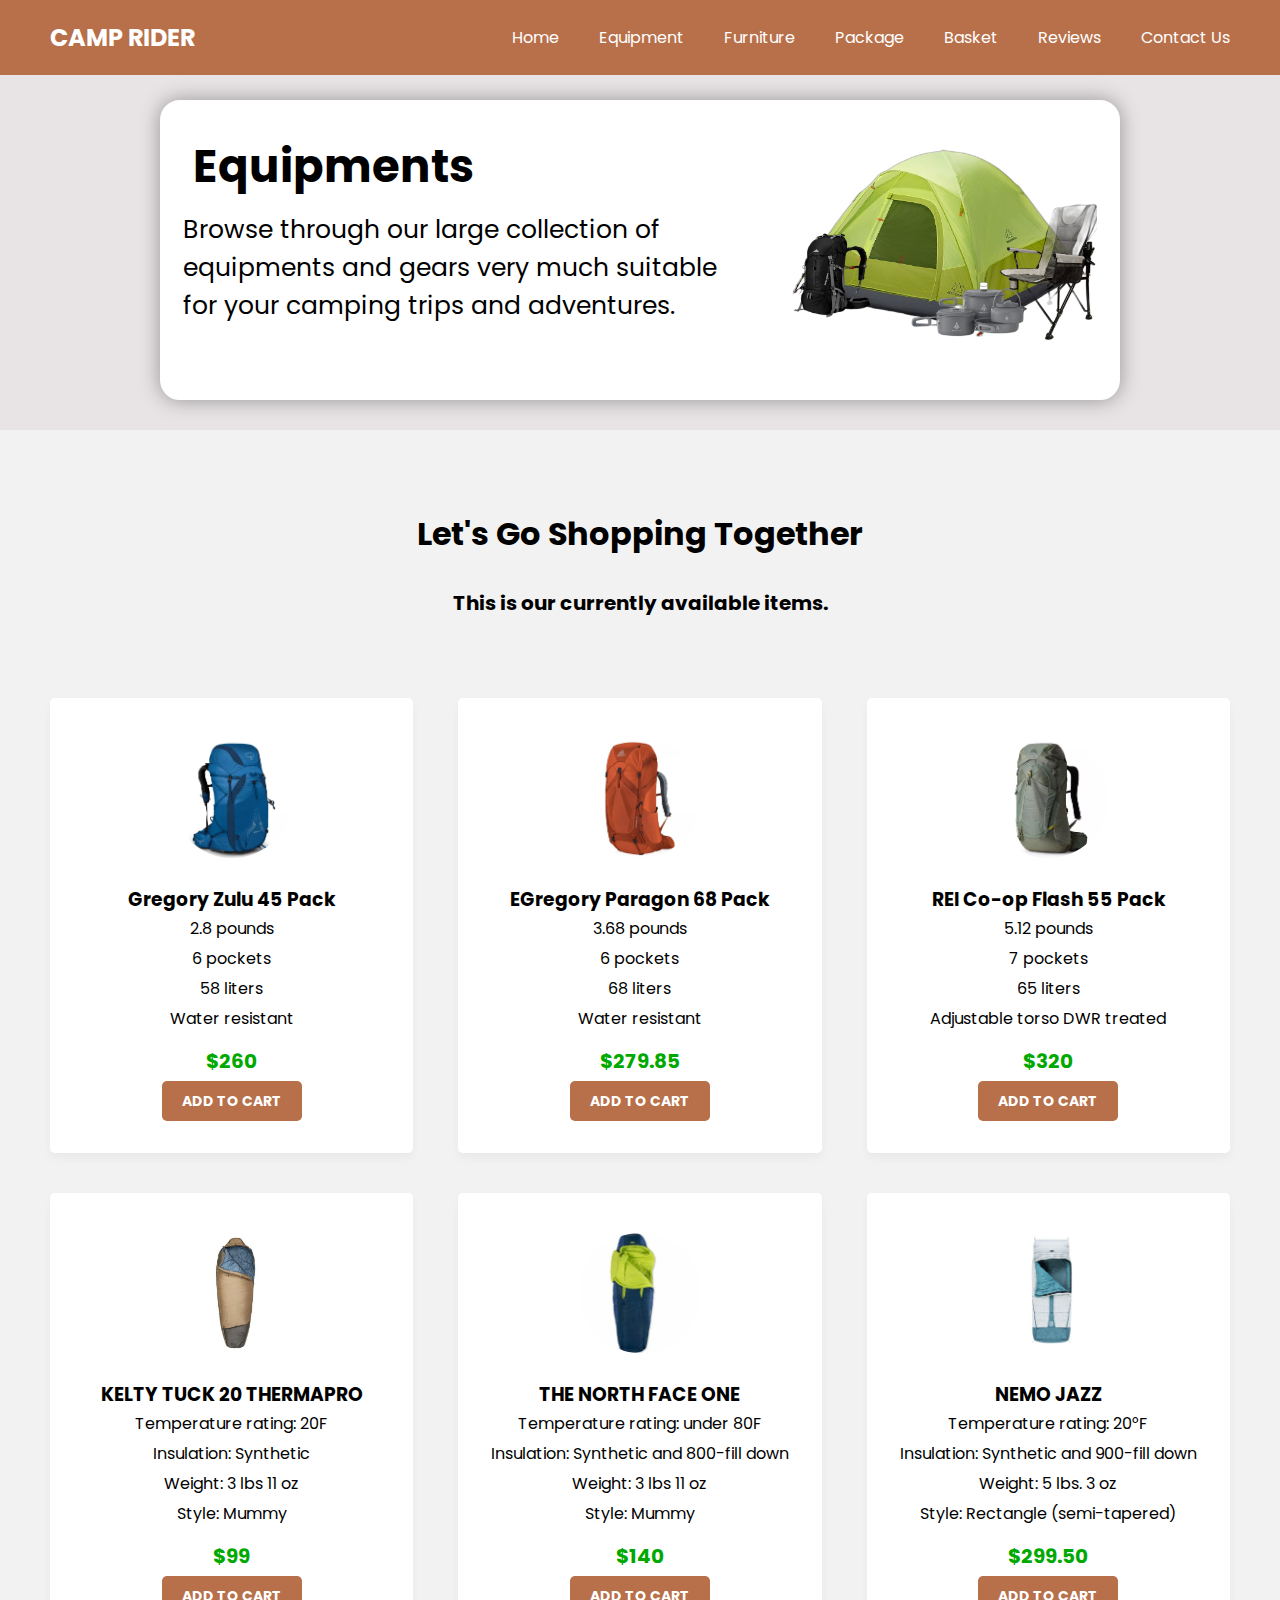
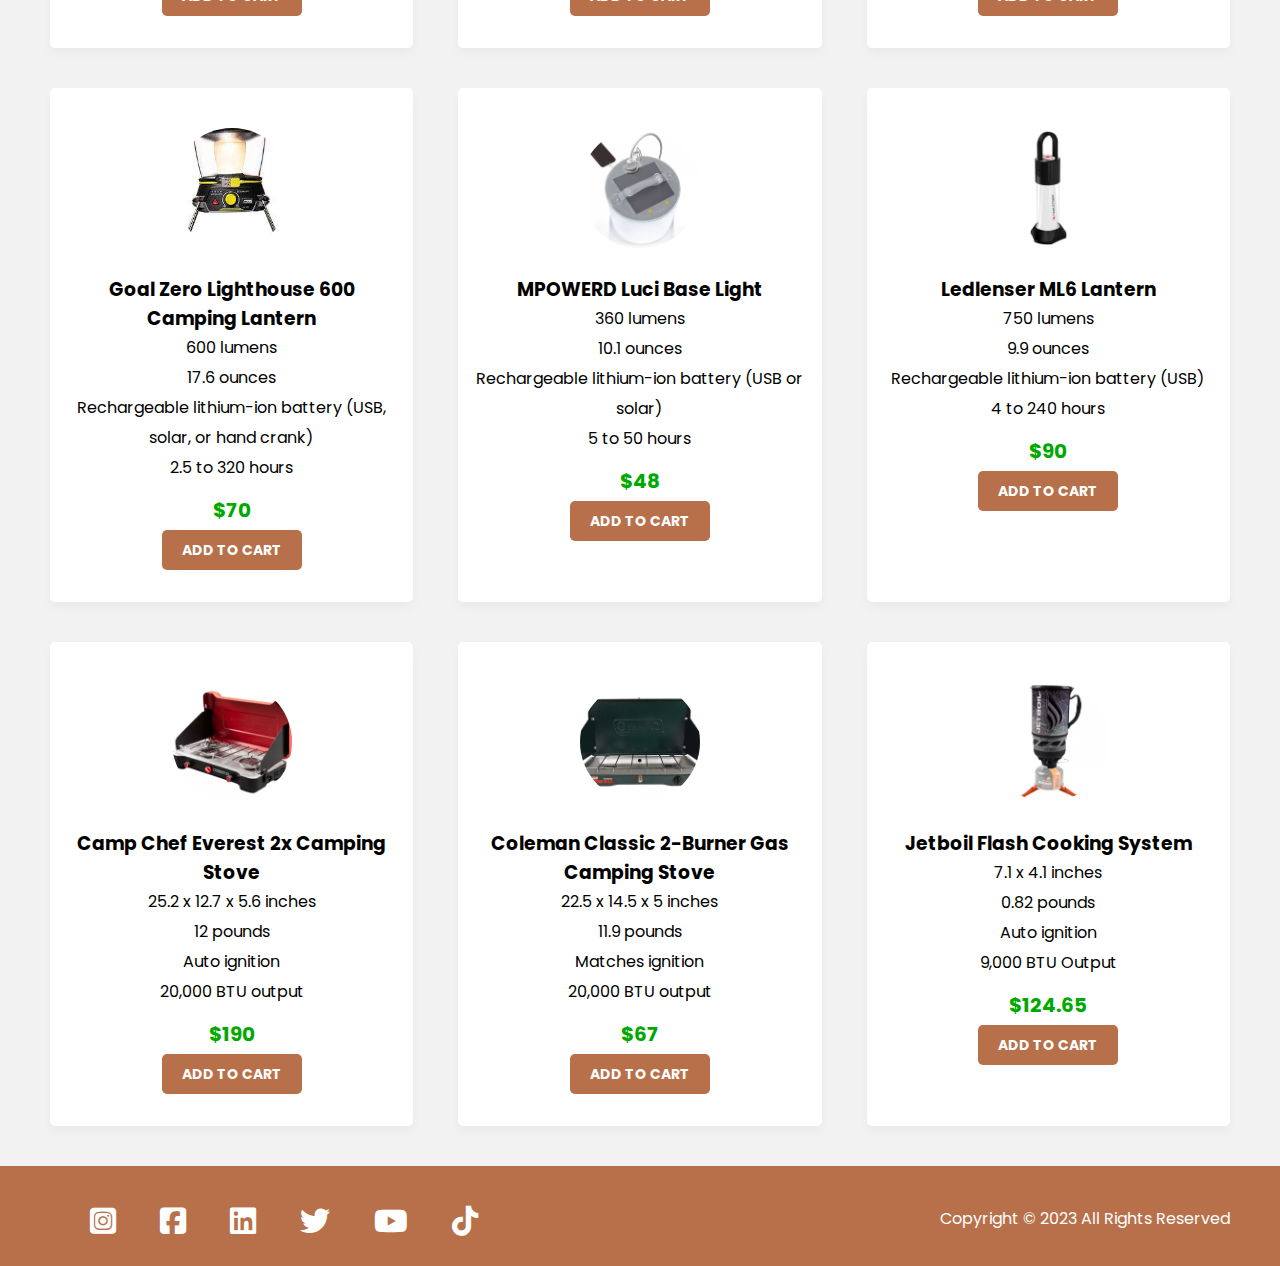
<file: Equipment.html>
<!DOCTYPE html>
<html lang="en">
<head>
  <meta charset="UTF-8">
  <meta name="viewport" content="width=device-width, initial-scale=1.0">
  <title>Equipments</title>
  <link rel="stylesheet" href="css/Equipment.css">
  <link rel="stylesheet" href="css/style.css">
  <link rel="stylesheet" href="https://cdnjs.cloudflare.com/ajax/libs/font-awesome/6.3.0/css/all.min.css">
</head>
<body>
<header>
  <nav class="navbar">
    <h2 class="logo"><a href="index.html">CAMP RIDER</a></h2>
    <input type="checkbox" id="menu-toggler">
    <label for="menu-toggler" id="hamburger-btn">
      <svg xmlns="http://www.w3.org/2000/svg" viewBox="0 0 24 24" fill="white" width="24px" height="24px">
        <path d="M0 0h24v24H0z" fill="none"/>
        <path d="M3 18h18v-2H3v2zm0-5h18V11H3v2zm0-7v2h18V6H3z"/>
      </svg>
    </label>
    <ul class="all-links">
      <li><a href="index.html">Home</a></li>
      <li><a href="Equipment.html">Equipment</a></li>
      <li><a href="Furniture.html">Furniture</a></li>
      <li><a href="#home">Package</a></li>
      <li><a href="Basket.html">Basket</a></li>
      <li><a href="Review.html">Reviews</a></li>
      <li><a href="Contact.html">Contact Us</a></li>
    </ul>
  </nav>
</header>


<div class="head">
  <div class="headingimg">
      <h2>Equipments</h2>
      <div class="imgtext">
          Browse through our large collection of equipments and gears very much suitable for your camping trips and adventures.
      </div>
      <div class="image">
          <img src="assets/campheadimg.png" alt="">
      </div>
  </div>
</div>

<section class="services" id="services">
  <h2>Let's Go Shopping Together</h2>
  <p>This is our currently available items.</p>

  <ul class="cards">
    <li class="card">
      <img src="assets/backpack1.webp" alt="img">
      <h3>Gregory Zulu 45 Pack</h3>
      <ul>
        <li class="dot">2.8 pounds</li>
        <li class="dot">6 pockets</li>
        <li class="dot">58 liters</li>
        <li class="dot">Water resistant</li>
        <li class="price">$260</li>
      </ul>
      <a href="Equipment.html" class="shop-button">Add to cart</a>
    </li>
    <li class="card">
      <img src="assets/backpack4.webp" alt="img">
      <h3>EGregory Paragon 68 Pack</h3>
      <ul>
        <li class="dot">3.68 pounds</li>
        <li class="dot">6 pockets</li>
        <li class="dot">68 liters</li>
        <li class="dot">Water resistant</li>
        <li class="price">$279.85</li>
      </ul>
      <a href="Equipment.html" class="shop-button">Add to cart</a>
    </li>
    <li class="card">
      <img src="assets/backpack3.webp" alt="img">
      <h3>REI Co-op Flash 55 Pack</h3>
      <ul>
        <li class="dot">5.12 pounds</li>
        <li class="dot">7 pockets</li>
        <li class="dot">65 liters</li>
        <li class="dot">Adjustable torso DWR treated</li>
        <li class="price">$320</li>
      </ul>
      <a href="Equipment.html" class="shop-button">Add to cart</a>
    </li>
    <li class="card">
      <img src="assets/sleepingBag1.jpg" alt="img">
      <h3>KELTY TUCK 20 THERMAPRO</h3>
      <ul>
        <li class="dot">Temperature rating: 20F</li>
        <li class="dot">Insulation: Synthetic</li>
        <li class="dot">Weight: 3 lbs 11 oz</li>
        <li class="dot">Style: Mummy</li>
        <li class="price">$99</li>
      </ul>
      <a href="Equipment.html" class="shop-button">Add to cart</a>
    </li>
    <li class="card">
      <img src="assets/sleepingBag4.jpg" alt="img">
      <h3>THE NORTH FACE ONE</h3>
      <ul>
        <li class="dot">Temperature rating: under 80F</li>
        <li class="dot">Insulation: Synthetic and 800-fill down</li>
        <li class="dot">Weight: 3 lbs 11 oz</li>
        <li class="dot">Style: Mummy</li>
        <li class="price">$140</li>
      </ul>
      <a href="Equipment.html" class="shop-button">Add to cart</a>
    </li>
    <li class="card">
      <img  src="assets/sleepingBag5.jpg" alt="img">
      <h3>NEMO JAZZ</h3>
      <ul>
        <li class="dot">Temperature rating: 20°F</li>
        <li class="dot">Insulation: Synthetic and 900-fill down</li>
        <li class="dot">Weight: 5 lbs. 3 oz</li>
        <li class="dot">Style: Rectangle (semi-tapered)</li>
        <li class="price">$299.50</li>
      </ul>
      <a href="Equipment.html" class="shop-button">Add to cart</a>
    </li>
    <li class="card">
      <img src="assets/lamp2.jpeg" alt="img">
      <h3>Goal Zero Lighthouse 600 Camping Lantern</h3>
      <ul>
        <li class="dot">600 lumens</li>
        <li class="dot">17.6 ounces</li>
        <li class="dot">Rechargeable lithium-ion battery (USB, solar, or hand crank)</li>
        <li class="dot">2.5 to 320 hours</li>
        <li class="price">$70</li>
      </ul>
      <a href="Equipment.html" class="shop-button">Add to cart</a>
    </li>
    <li class="card">
      <img src="assets/lamp3.webp" alt="img">
      <h3>MPOWERD Luci Base Light</h3>
      <ul>
        <li class="dot">360 lumens</li>
        <li class="dot">10.1 ounces</li>
        <li class="dot">Rechargeable lithium-ion battery (USB or solar)</li>
        <li class="dot">5 to 50 hours</li>
        <li class="price">$48</li>
      </ul>
      <a href="#" class="shop-button">Add to cart</a>
    </li>
    <li class="card">
      <img src="assets/lamp5.webp" alt="img">
      <h3>Ledlenser ML6 Lantern</h3>
      <ul>
        <li class="dot">750 lumens</li>
        <li class="dot">9.9 ounces</li>
        <li class="dot">Rechargeable lithium-ion battery (USB)</li>
        <li class="dot">4 to 240 hours</li>
        <li class="price">$90</li>
      </ul>
      <a href="Equipment.html" class="shop-button">Add to cart</a>
    </li>
    <li class="card">
      <img src="assets/stove1.webp" alt="img">
      <h3>Camp Chef Everest 2x Camping Stove</h3>
      <ul>
        <li class="dot">25.2 x 12.7 x 5.6 inches</li>
        <li class="dot">12 pounds</li>
        <li class="dot">Auto ignition</li>
        <li class="dot">20,000 BTU output</li>
        <li class="price">$190</li>
      </ul>
      <a href="Equipment.html" class="shop-button">Add to cart</a>
    </li>
    <li class="card">
      <img src="assets/stove2.webp" alt="img">
      <h3>Coleman Classic 2-Burner Gas Camping Stove</h3>
      <ul>
        <li class="dot">22.5 x 14.5 x 5 inches</li>
        <li class="dot">11.9 pounds</li>
        <li class="dot">Matches ignition</li>
        <li class="dot">20,000 BTU output</li>
        <li class="price">$67</li>
      </ul>
      <a href="Equipment.html" class="shop-button">Add to cart</a>
    </li>
    <li class="card">
      <img src="assets/stove3.webp" alt="img">
      <h3>Jetboil Flash Cooking System</h3>
      <ul>
        <li class="dot">7.1 x 4.1 inches</li>
        <li class="dot">0.82 pounds</li>
        <li class="dot">Auto ignition</li>
        <li class="dot">9,000 BTU Output</li>
        <li class="price">$124.65</li>
      </ul>
      <a href="Equipment.html" class="shop-button">Add to cart</a>
    </li>
  </ul>
</section>


<footer>
  <div>

        <span class="link">
            <a href="#"><i class="fa-brands fa-square-instagram"></i></a>
            <a href="#"><i class="fa-brands fa-square-facebook"></i></a>
            <a href="#"><i class="fa-brands fa-linkedin"></i></a>
            <a href="#"><i class="fa-brands fa-twitter"></i></a>
            <a href="#"><i class="fa-brands fa-youtube"></i></a>
            <a href="#"><i class="fa-brands fa-tiktok"></i></a>
        </span>
    <br>
    <span class="copyRight">Copyright © 2023 All Rights Reserved</span>
  </div>
</footer>
</body>
</html>
</file>
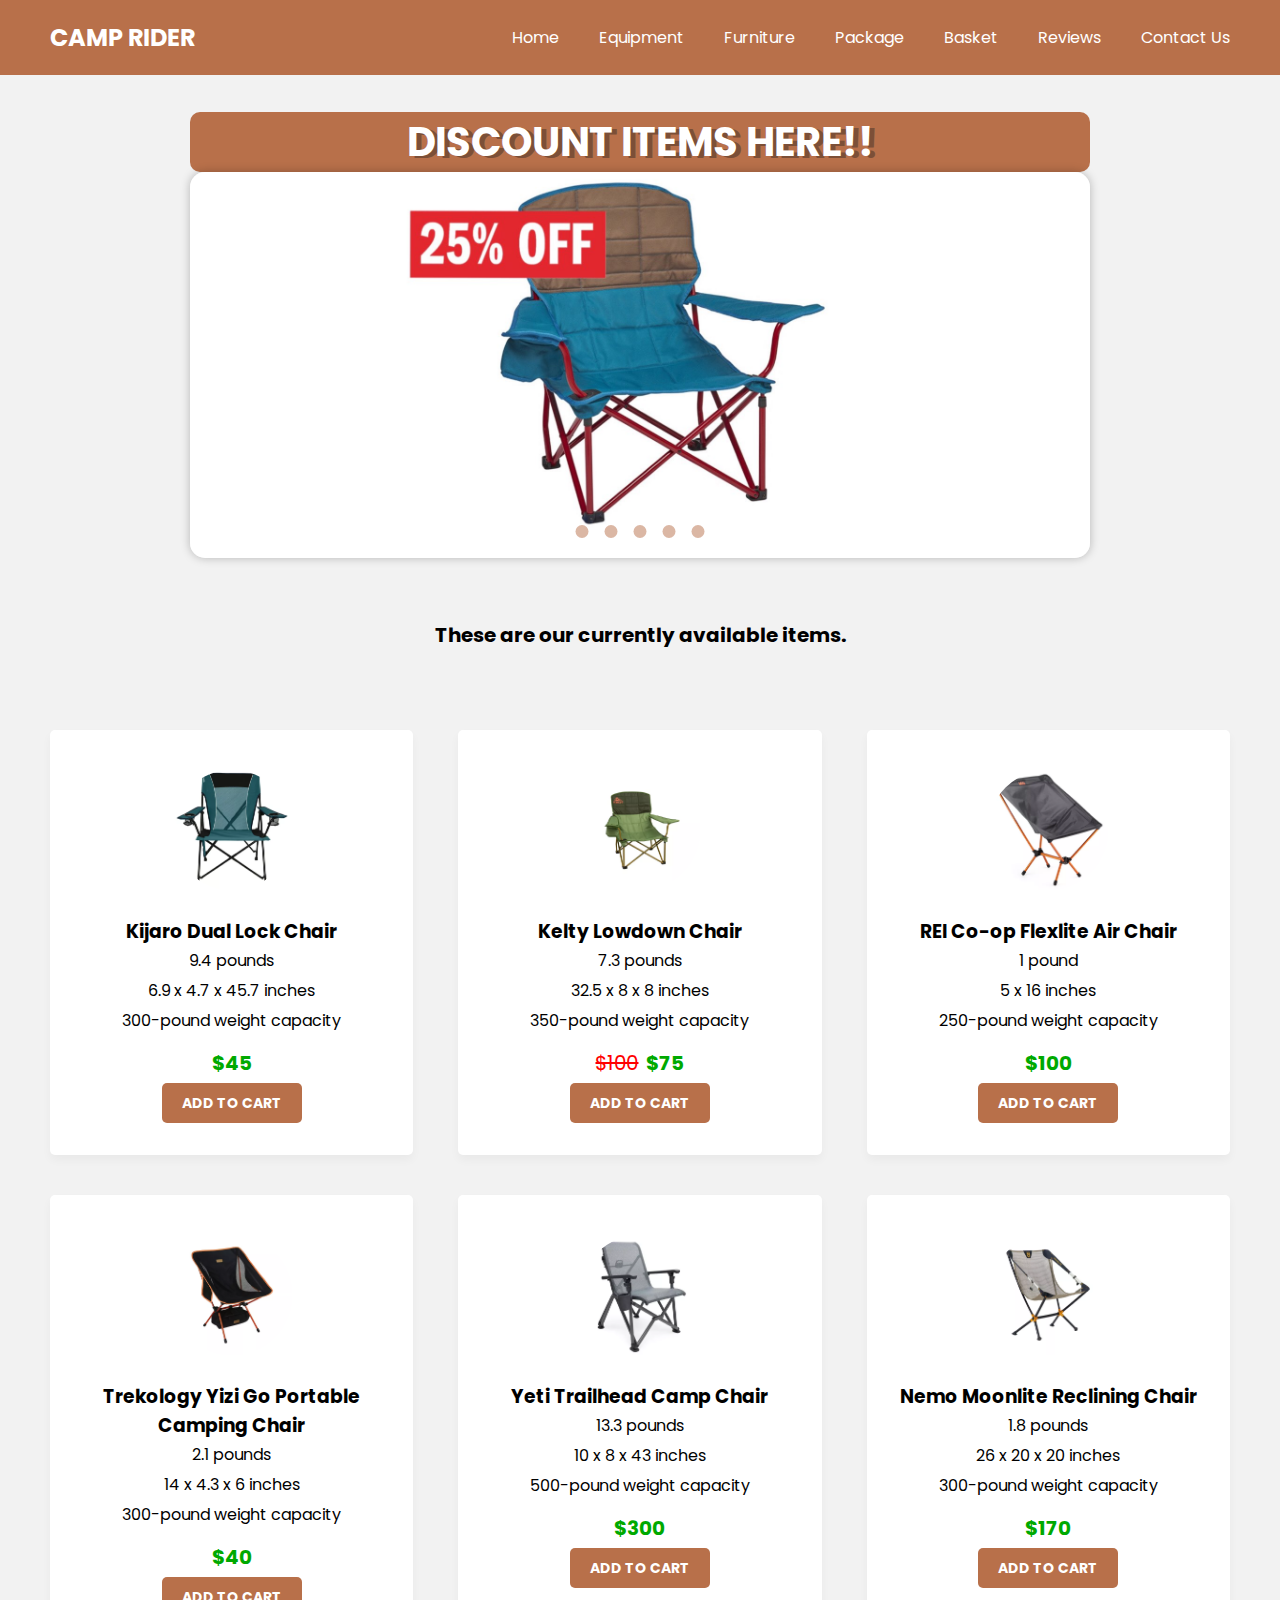
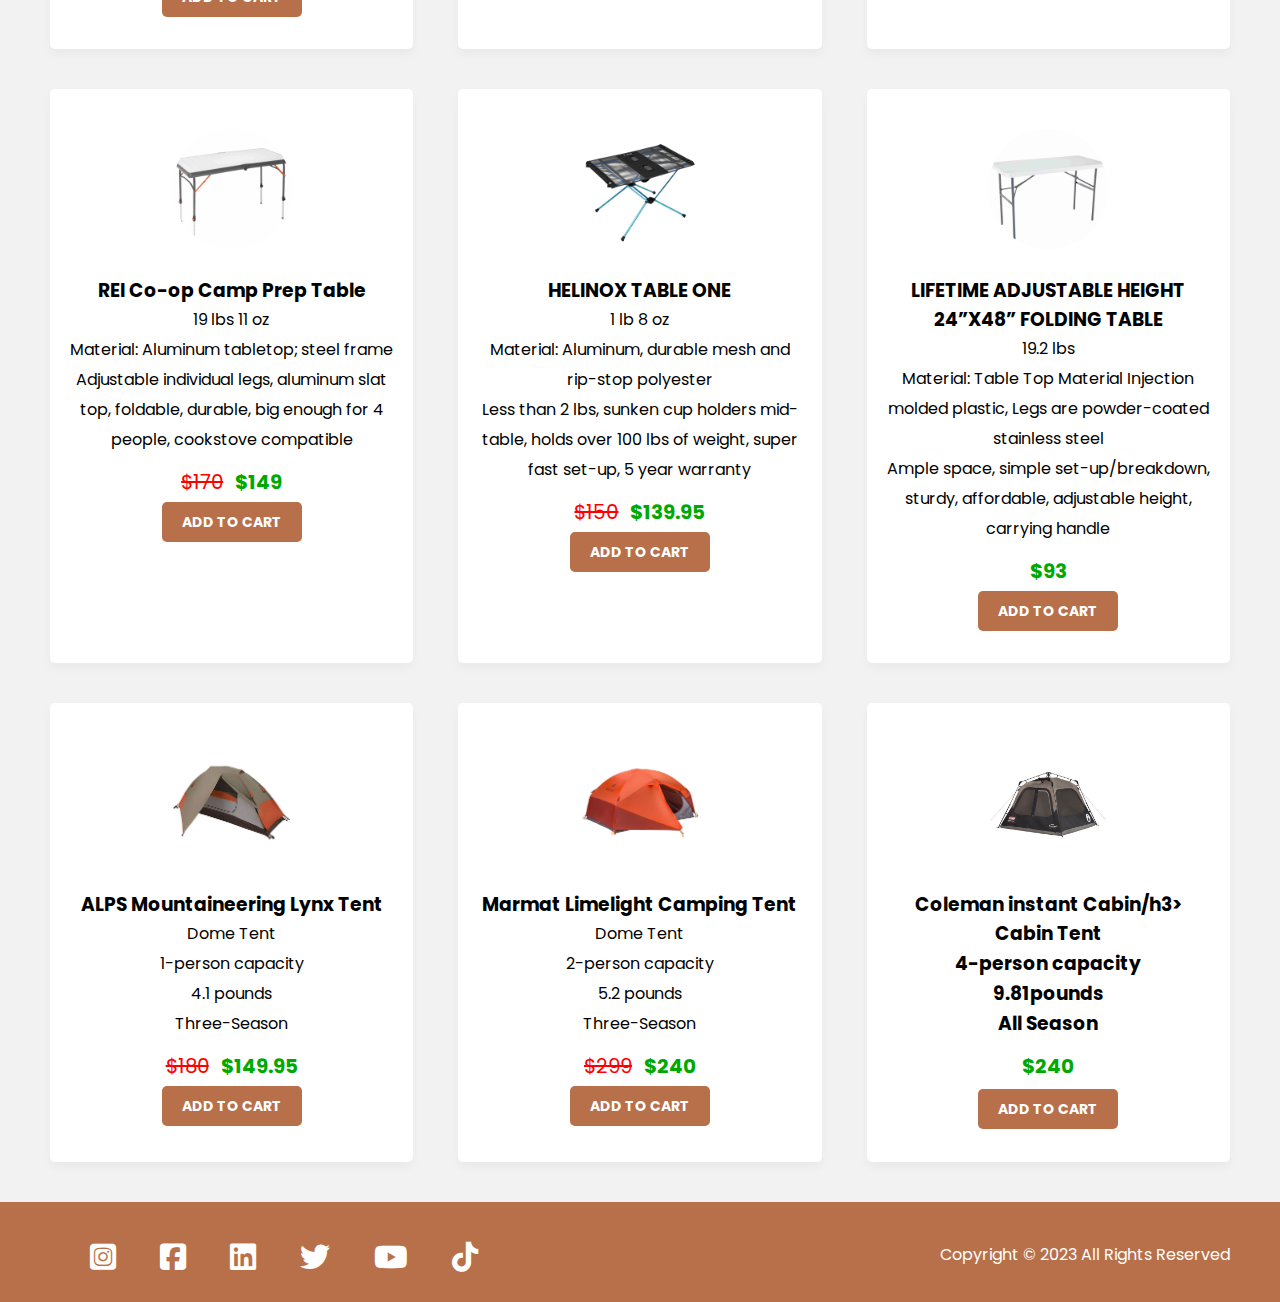
<file: furniture.html>
<!DOCTYPE html>
<html lang="en">

<head>
    <meta charset="UTF-8">
    <meta name="viewport" content="width=device-width, initial-scale=1.0">
    <title>Camp Rider</title>
    <link rel="stylesheet" href="css/furniture.css">
    <link rel="stylesheet" href="css/style.css">
    <link rel="stylesheet" href="https://cdnjs.cloudflare.com/ajax/libs/font-awesome/6.3.0/css/all.min.css">
</head>

<body>

    <header>
        <nav class="navbar">
            <h2 class="logo"><a href="#home">CAMP RIDER</a></h2>
            <input type="checkbox" id="menu-toggler">
            <label for="menu-toggler" id="hamburger-btn">
                <svg xmlns="http://www.w3.org/2000/svg" viewBox="0 0 24 24" fill="white" width="24px" height="24px">
                    <path d="M0 0h24v24H0z" fill="none" />
                    <path d="M3 18h18v-2H3v2zm0-5h18V11H3v2zm0-7v2h18V6H3z" />
                </svg>
            </label>
            <ul class="all-links">
                <li><a href="index.html">Home</a></li>
                <li><a href="equipment.html">Equipment</a></li>
                <li><a href="furniture.html">Furniture</a></li>
                <li><a href="#home">Package</a></li>
                <li><a href="basket.html">Basket</a></li>
                <li><a href="#home">Reviews</a></li>
                <li><a href="#home">Contact Us</a></li>
            </ul>
        </nav>
    </header>


    <section class="services" id="services">
        <div class="carousel-f">
            <div class="heading-f">
                <h2>Discount Items Here!!</h2>
            </div>
            <div class="slider-container-f">
                <div class="slider-f">
                    <img src="assets/discount1.jpg" alt="discount1" id="slide1-f">

                    <img src="assets/discount2.jpg" alt="discount1" id="slide2-f">

                    <img src="assets/discount3.jpg" alt="discount1" id="slide3-f">

                    <img src="assets/discount4.jpg" alt="discount1" id="slide4-f">

                    <img src="assets/discount5.jpg" alt="discount1" id="slide5-f">
                </div>
                <div class="slider-nav-f">
                    <a href="#slide1-f"></a>
                    <a href="#slide2-f"></a>
                    <a href="#slide3-f"></a>
                    <a href="#slide4-f"></a>
                    <a href="#slide5-f"></a>
                </div>

            </div>
        </div>

        <p>These are our currently available items.</p>
        <ul class="cards">
            <li class="card">
                <img src="assets/chair.webp" alt="img">
                <h3>Kijaro Dual Lock Chair</h3>
                <!-- <p>• Dome tent
                    • 1-person capacity
                    • 4.1 pounds
                    • Three-season  </p> -->
                <ul>
                    <li class="dot"> 9.4 pounds </li>
                    <li class="dot">6.9 x 4.7 x 45.7 inches </li>
                    <li class="dot">  300-pound weight capacity </li>
                    <li class="price">$45</li>
                </ul>
                <a href="#" class="shop-button">Add to cart</a>
            </li>
            <li class="card">
                <img src="assets/chair2.webp" alt="img">
                <h3>Kelty Lowdown Chair</h3>
                <!-- <p>Stay cozy and warm during your camping trips with our premium sleeping bags.</p> -->
                <ul>
                    <li class="dot">7.3 pounds </li>
                    <li class="dot">32.5 x 8 x 8 inches </li>
                    <li class="dot"> 350-pound weight capacity</li>
                    <li class="price"><span class="discount">$100</span>&nbsp; $75</li>
                </ul>
                <a href="#" class="shop-button">Add to cart</a>
            </li>
            <li class="card">
                <img src="assets/chair3.webp" alt="img">
                <h3>REI Co-op Flexlite Air Chair</h3>
                <ul>
                    <li class="dot">1 pound </li>
                    <li class="dot"> 5 x 16 inches</li>
                    <li class="dot">250-pound weight capacity</li>
                    <li class="price">$100 </li>
                </ul>
                <a href="#" class="shop-button">Add to cart</a>
            </li>
            <li class="card">
                <img src="assets/chair4.webp" alt="img">
                <h3>Trekology Yizi Go Portable Camping Chair</h3>

                <ul>
                    <li class="dot">2.1 pounds</li>
                    <li class="dot">14 x 4.3 x 6 inches</li>
                    <li class="dot">300-pound weight capacity</li>
                    <li class="price">$40</li>
                </ul>
                <a href="#" class="shop-button">Add to cart</a>
            </li>
            <li class="card">
                <img src="assets/chair5.webp" alt="img">
                <h3>Yeti Trailhead Camp Chair</h3>
                <ul>
                    <li class="dot">13.3 pounds</li>
                    <li class="dot">10 x 8 x 43 inches</li>
                    <li class="dot">500-pound weight capacity</li>
                    <li class="price">$300</li> 
                </ul>
                <a href="#" class="shop-button">Add to cart</a>
            </li>
            <li class="card">
                <img src="assets/chair6.webp" alt="img">
                <h3>Nemo Moonlite Reclining Chair</h3>
                <ul>
                    <li class="dot">1.8 pounds</li>
                    <li class="dot">26 x 20 x 20 inches</li>
                    <li class="dot">300-pound weight capacity</li>
                    <li class="price">$170</li> 
                </ul>
                <a href="#" class="shop-button">Add to cart</a>
            </li>

            <li class="card">
                <img src="assets/table1.jpg" alt="img">
                <h3>REI Co-op Camp Prep Table</h3>
                <ul>
                    <li class="dot">19 lbs 11 oz</li>
                    <li class="dot">Material: Aluminum tabletop; steel frame</li>
                    <li class="dot">Adjustable individual legs, aluminum slat top, foldable, durable, big enough for 4 people, cookstove compatible</li>
                    <li class="price"><span class="discount">$170</span> &nbsp; $149</li> 
                </ul>
                <a href="#" class="shop-button">Add to cart</a>
            </li>

            <li class="card">
                <img src="assets/table2.jpg" alt="img">
                <h3>HELINOX TABLE ONE</h3>
                <ul>
                    <li class="dot">1 lb 8 oz</li>
                    <li class="dot">Material: Aluminum, durable mesh and rip-stop polyester</li>
                    <li class="dot">Less than 2 lbs, sunken cup holders mid-table, holds over 100 lbs of weight, super fast set-up, 5 year warranty </li>
                    <li class="price"><span class="discount">$150</span> &nbsp; $139.95</li> 
                </ul>
                <a href="#" class="shop-button">Add to cart</a>
            </li>

            <li class="card">
                <img src="assets/table3.jpg" alt="img">
                <h3>LIFETIME ADJUSTABLE HEIGHT 24”X48” FOLDING TABLE</h3>
                <ul>
                    <li class="dot">19.2 lbs</li>
                    <li class="dot">Material: Table Top Material Injection molded plastic, Legs are powder-coated stainless steel </li>
                    <li class="dot">Ample space, simple set-up/breakdown, sturdy, affordable, adjustable height, carrying handle</li>
                    <li class="price">$93</li> 
                </ul>
                <a href="#" class="shop-button">Add to cart</a>
            </li>   

            <li class="card">
                <img src="assets/tent1.jpg" alt="img">
                <h3>ALPS Mountaineering Lynx Tent</h3>
                <ul>
                    <li class="dot">Dome Tent</li>
                    <li class="dot">1-person capacity</li>
                    <li class="dot">4.1 pounds</li>
                    <li class="dot">Three-Season</li>
                    <li class="price"><span class="discount">$180</span> &nbsp; $149.95</li> 
                </ul>
                <a href="#" class="shop-button">Add to cart</a>
            </li> 

            <li class="card">
                <img src="assets/tent2.jpg" alt="img">
                <h3>Marmat Limelight Camping Tent</h3>
                <ul>
                    <li class="dot">Dome Tent</li>
                    <li class="dot">2-person capacity</li>
                    <li class="dot">5.2 pounds</li>
                    <li class="dot">Three-Season</li>
                    <li class="price"><span class="discount">$299</span> &nbsp; $240</li> 
                </ul>
                <a href="#" class="shop-button">Add to cart</a>
            </li>

            <li class="card">
                <img src="assets/tent3.jpg" alt="img">
                <h3>Coleman instant Cabin/h3>
                <ul>
                    <li class="dot"> Cabin Tent</li>
                    <li class="dot">4-person capacity</li>
                    <li class="dot">9.81pounds</li>
                    <li class="dot">All Season</li>
                    <li class="price">$240</li> 
                </ul>
                <a href="#" class="shop-button">Add to cart</a>
            </li>
        </ul>
        </section>




        <!-- footer -->
        <footer>
            <div>
                <span class="link">
                    <a href="#"><i class="fa-brands fa-square-instagram"></i></a>
                    <a href="#"><i class="fa-brands fa-square-facebook"></i></a>
                    <a href="#"><i class="fa-brands fa-linkedin"></i></a>
                    <a href="#"><i class="fa-brands fa-twitter"></i></a>
                    <a href="#"><i class="fa-brands fa-youtube"></i></a>
                    <a href="#"><i class="fa-brands fa-tiktok"></i></a>
                </span>
                <br>
                <span class="copyRight">Copyright © 2023 All Rights Reserved</span>
            </div>
        </footer>
</body>

</html>
</file>
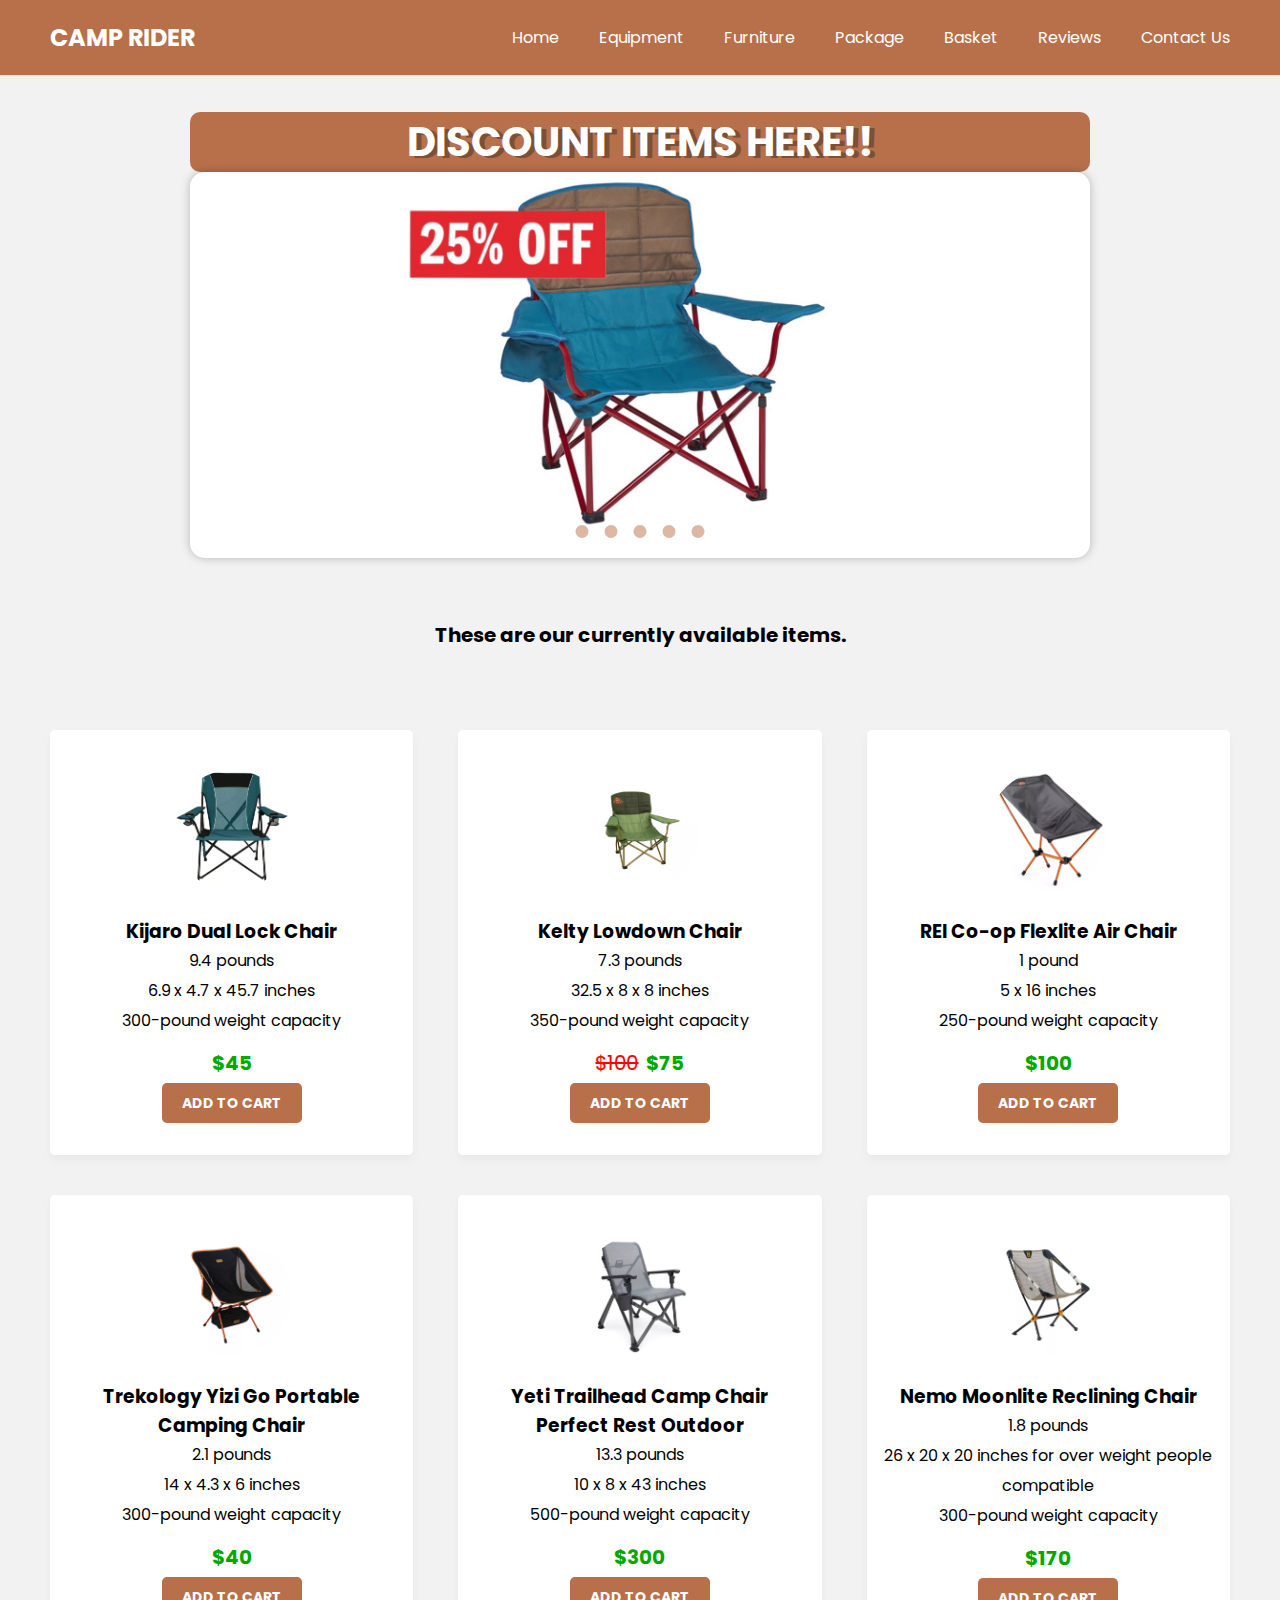
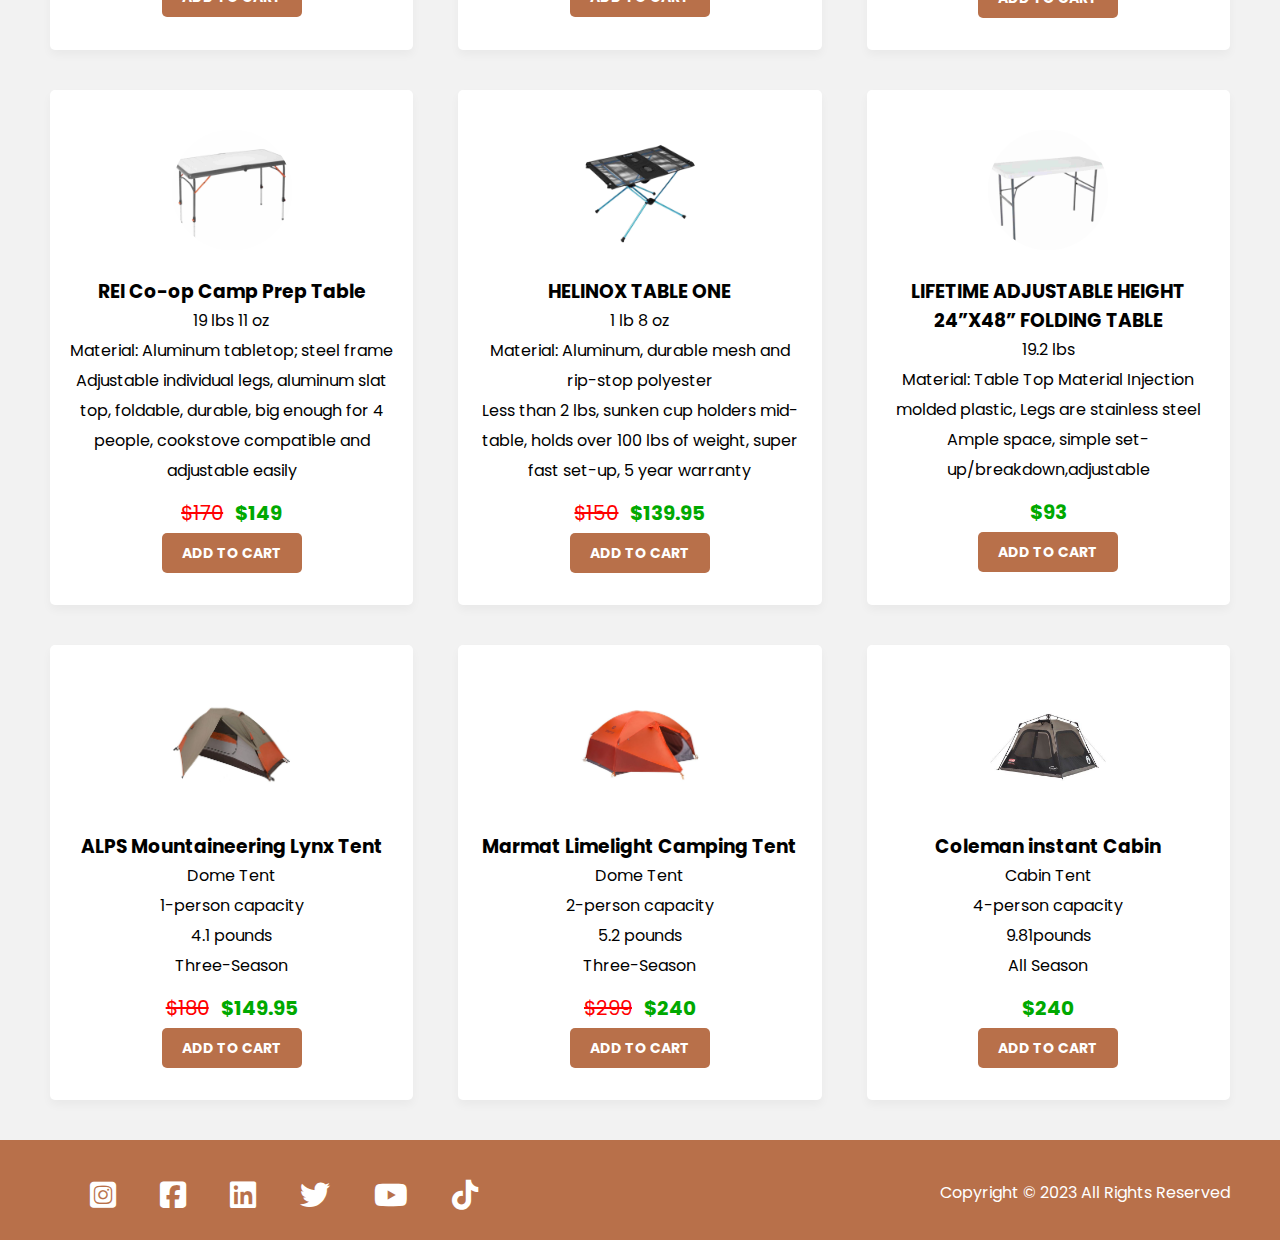
<file: Furniture.html>
<!DOCTYPE html>
<html lang="en">

<head>
    <meta charset="UTF-8">
    <meta name="viewport" content="width=device-width, initial-scale=1.0">
    <title>Camp Rider</title>
    <link rel="stylesheet" href="css/Furniture.css">
    <link rel="stylesheet" href="css/style.css">
    <link rel="stylesheet" href="https://cdnjs.cloudflare.com/ajax/libs/font-awesome/6.3.0/css/all.min.css">
</head>

<body>

    <header>
        <nav class="navbar">
            <h2 class="logo"><a href="index.html">CAMP RIDER</a></h2>
            <input type="checkbox" id="menu-toggler">
            <label for="menu-toggler" id="hamburger-btn">
                <svg xmlns="http://www.w3.org/2000/svg" viewBox="0 0 24 24" fill="white" width="24px" height="24px">
                    <path d="M0 0h24v24H0z" fill="none" />
                    <path d="M3 18h18v-2H3v2zm0-5h18V11H3v2zm0-7v2h18V6H3z" />
                </svg>
            </label>
            <ul class="all-links">
                <li><a href="index.html">Home</a></li>
                <li><a href="Equipment.html">Equipment</a></li>
                <li><a href="Furniture.html">Furniture</a></li>
                <li><a href="#home">Package</a></li>
                <li><a href="Basket.html">Basket</a></li>
                <li><a href="Review.html">Reviews</a></li>
                <li><a href="Contact.html">Contact Us</a></li>
            </ul>
        </nav>
    </header>


    <section class="services" id="services">
        <div class="carousel-f">
            <div class="heading-f">
                <h2>Discount Items Here!!</h2>
            </div>
            <div class="slider-container-f">
                <div class="slider-f">
                    <img src="assets/discount1.jpg" alt="discount1" id="slide1-f">

                    <img src="assets/discount2.jpg" alt="discount1" id="slide2-f">

                    <img src="assets/discount3.jpg" alt="discount1" id="slide3-f">

                    <img src="assets/discount4.jpg" alt="discount1" id="slide4-f">

                    <img src="assets/discount5.jpg" alt="discount1" id="slide5-f">
                </div>
                <div class="slider-nav-f">
                    <a href="#slide1-f"></a>
                    <a href="#slide2-f"></a>
                    <a href="#slide3-f"></a>
                    <a href="#slide4-f"></a>
                    <a href="#slide5-f"></a>
                </div>

            </div>
        </div>

        <p>These are our currently available items.</p>
        <ul class="cards">
            <li class="card">
                <img src="assets/chair.webp" alt="img">
                <h3>Kijaro Dual Lock Chair</h3>
                <!-- <p>• Dome tent
                    • 1-person capacity
                    • 4.1 pounds
                    • Three-season  </p> -->
                <ul>
                    <li class="dot"> 9.4 pounds </li>
                    <li class="dot">6.9 x 4.7 x 45.7 inches </li>
                    <li class="dot">  300-pound weight capacity </li>
                    <li class="price">$45</li>
                </ul>
                <a href="#" class="shop-button">Add to cart</a>
            </li>
            <li class="card">
                <img src="assets/chair2.webp" alt="img">
                <h3>Kelty Lowdown Chair</h3>
                <!-- <p>Stay cozy and warm during your camping trips with our premium sleeping bags.</p> -->
                <ul>
                    <li class="dot">7.3 pounds </li>
                    <li class="dot">32.5 x 8 x 8 inches </li>
                    <li class="dot"> 350-pound weight capacity</li>
                    <li class="price"><span class="discount">$100</span>&nbsp; $75</li>
                </ul>
                <a href="#" class="shop-button">Add to cart</a>
            </li>
            <li class="card">
                <img src="assets/chair3.webp" alt="img">
                <h3>REI Co-op Flexlite Air Chair</h3>
                <ul>
                    <li class="dot">1 pound </li>
                    <li class="dot"> 5 x 16 inches</li>
                    <li class="dot">250-pound weight capacity</li>
                    <li class="price">$100 </li>
                </ul>
                <a href="#" class="shop-button">Add to cart</a>
            </li>
            <li class="card">
                <img src="assets/chair4.webp" alt="img">
                <h3>Trekology Yizi Go Portable Camping Chair</h3>

                <ul>
                    <li class="dot">2.1 pounds</li>
                    <li class="dot">14 x 4.3 x 6 inches</li>
                    <li class="dot">300-pound weight capacity</li>
                    <li class="price">$40</li>
                </ul>
                <a href="#" class="shop-button">Add to cart</a>
            </li>
            <li class="card">
                <img src="assets/chair5.webp" alt="img">
                <h3>Yeti Trailhead Camp Chair Perfect Rest Outdoor</h3>
                <ul>
                    <li class="dot">13.3 pounds</li>
                    <li class="dot">10 x 8 x 43 inches</li>
                    <li class="dot">500-pound weight capacity</li>
                    <li class="price">$300</li> 
                </ul>
                <a href="#" class="shop-button">Add to cart</a>
            </li>
            <li class="card">
                <img src="assets/chair6.webp" alt="img">
                <h3>Nemo Moonlite Reclining Chair</h3>
                <ul>
                    <li class="dot">1.8 pounds</li>
                    <li class="dot">26 x 20 x 20 inches for over weight people compatible</li>
                    <li class="dot">300-pound weight capacity</li>
                    <li class="price">$170</li> 
                </ul>
                <a href="#" class="shop-button">Add to cart</a>
            </li>

            <li class="card">
                <img src="assets/table1.jpg" alt="img">
                <h3>REI Co-op Camp Prep Table</h3>
                <ul>
                    <li class="dot">19 lbs 11 oz</li>
                    <li class="dot">Material: Aluminum tabletop; steel frame</li>
                    <li class="dot">Adjustable individual legs, aluminum slat top, foldable, durable, big enough for 4 people, cookstove compatible and adjustable easily</li>
                    <li class="price"><span class="discount">$170</span> &nbsp; $149</li> 
                </ul>
                <a href="#" class="shop-button">Add to cart</a>
            </li>

            <li class="card">
                <img src="assets/table2.jpg" alt="img">
                <h3>HELINOX TABLE ONE</h3>
                <ul>
                    <li class="dot">1 lb 8 oz</li>
                    <li class="dot">Material: Aluminum, durable mesh and rip-stop polyester</li>
                    <li class="dot">Less than 2 lbs, sunken cup holders mid-table, holds over 100 lbs of weight, super fast set-up, 5 year warranty </li>
                    <li class="price"><span class="discount">$150</span> &nbsp; $139.95</li> 
                </ul>
                <a href="#" class="shop-button">Add to cart</a>
            </li>

            <li class="card">
                <img src="assets/table3.jpg" alt="img">
                <h3>LIFETIME ADJUSTABLE HEIGHT 24”X48” FOLDING TABLE</h3>
                <ul>
                    <li class="dot">19.2 lbs</li>
                    <li class="dot">Material: Table Top Material Injection molded plastic, Legs are stainless steel</li>
                    <li class="dot">Ample space, simple set-up/breakdown,adjustable</li>
                    <li class="price">$93</li> 
                </ul>
                <a href="#" class="shop-button">Add to cart</a>
            </li>   

            <li class="card">
                <img src="assets/tent1.jpg" alt="img">
                <h3>ALPS Mountaineering Lynx Tent</h3>
                <ul>
                    <li class="dot">Dome Tent</li>
                    <li class="dot">1-person capacity</li>
                    <li class="dot">4.1 pounds</li>
                    <li class="dot">Three-Season</li>
                    <li class="price"><span class="discount">$180</span> &nbsp; $149.95</li> 
                </ul>
                <a href="#" class="shop-button">Add to cart</a>
            </li> 

            <li class="card">
                <img src="assets/tent2.jpg" alt="img">
                <h3>Marmat Limelight Camping Tent</h3>
                <ul>
                    <li class="dot">Dome Tent</li>
                    <li class="dot">2-person capacity</li>
                    <li class="dot">5.2 pounds</li>
                    <li class="dot">Three-Season</li>
                    <li class="price"><span class="discount">$299</span> &nbsp; $240</li> 
                </ul>
                <a href="#" class="shop-button">Add to cart</a>
            </li>

            <li class="card">
                <img src="assets/tent3.jpg" alt="img">
                <h3>Coleman instant Cabin</h3>
                <ul>
                    <li class="dot"> Cabin Tent</li>
                    <li class="dot">4-person capacity</li>
                    <li class="dot">9.81pounds</li>
                    <li class="dot">All Season</li>
                    <li class="price">$240</li>
                </ul>
                <a href="#" class="shop-button">Add to cart</a>
            </li>
        </ul>
        </section>




        <!-- footer -->
        <footer>
            <div>
                <span class="link">
                    <a href="#"><i class="fa-brands fa-square-instagram"></i></a>
                    <a href="#"><i class="fa-brands fa-square-facebook"></i></a>
                    <a href="#"><i class="fa-brands fa-linkedin"></i></a>
                    <a href="#"><i class="fa-brands fa-twitter"></i></a>
                    <a href="#"><i class="fa-brands fa-youtube"></i></a>
                    <a href="#"><i class="fa-brands fa-tiktok"></i></a>
                </span>
                <br>
                <span class="copyRight">Copyright © 2023 All Rights Reserved</span>
            </div>
        </footer>
</body>

</html>
</file>
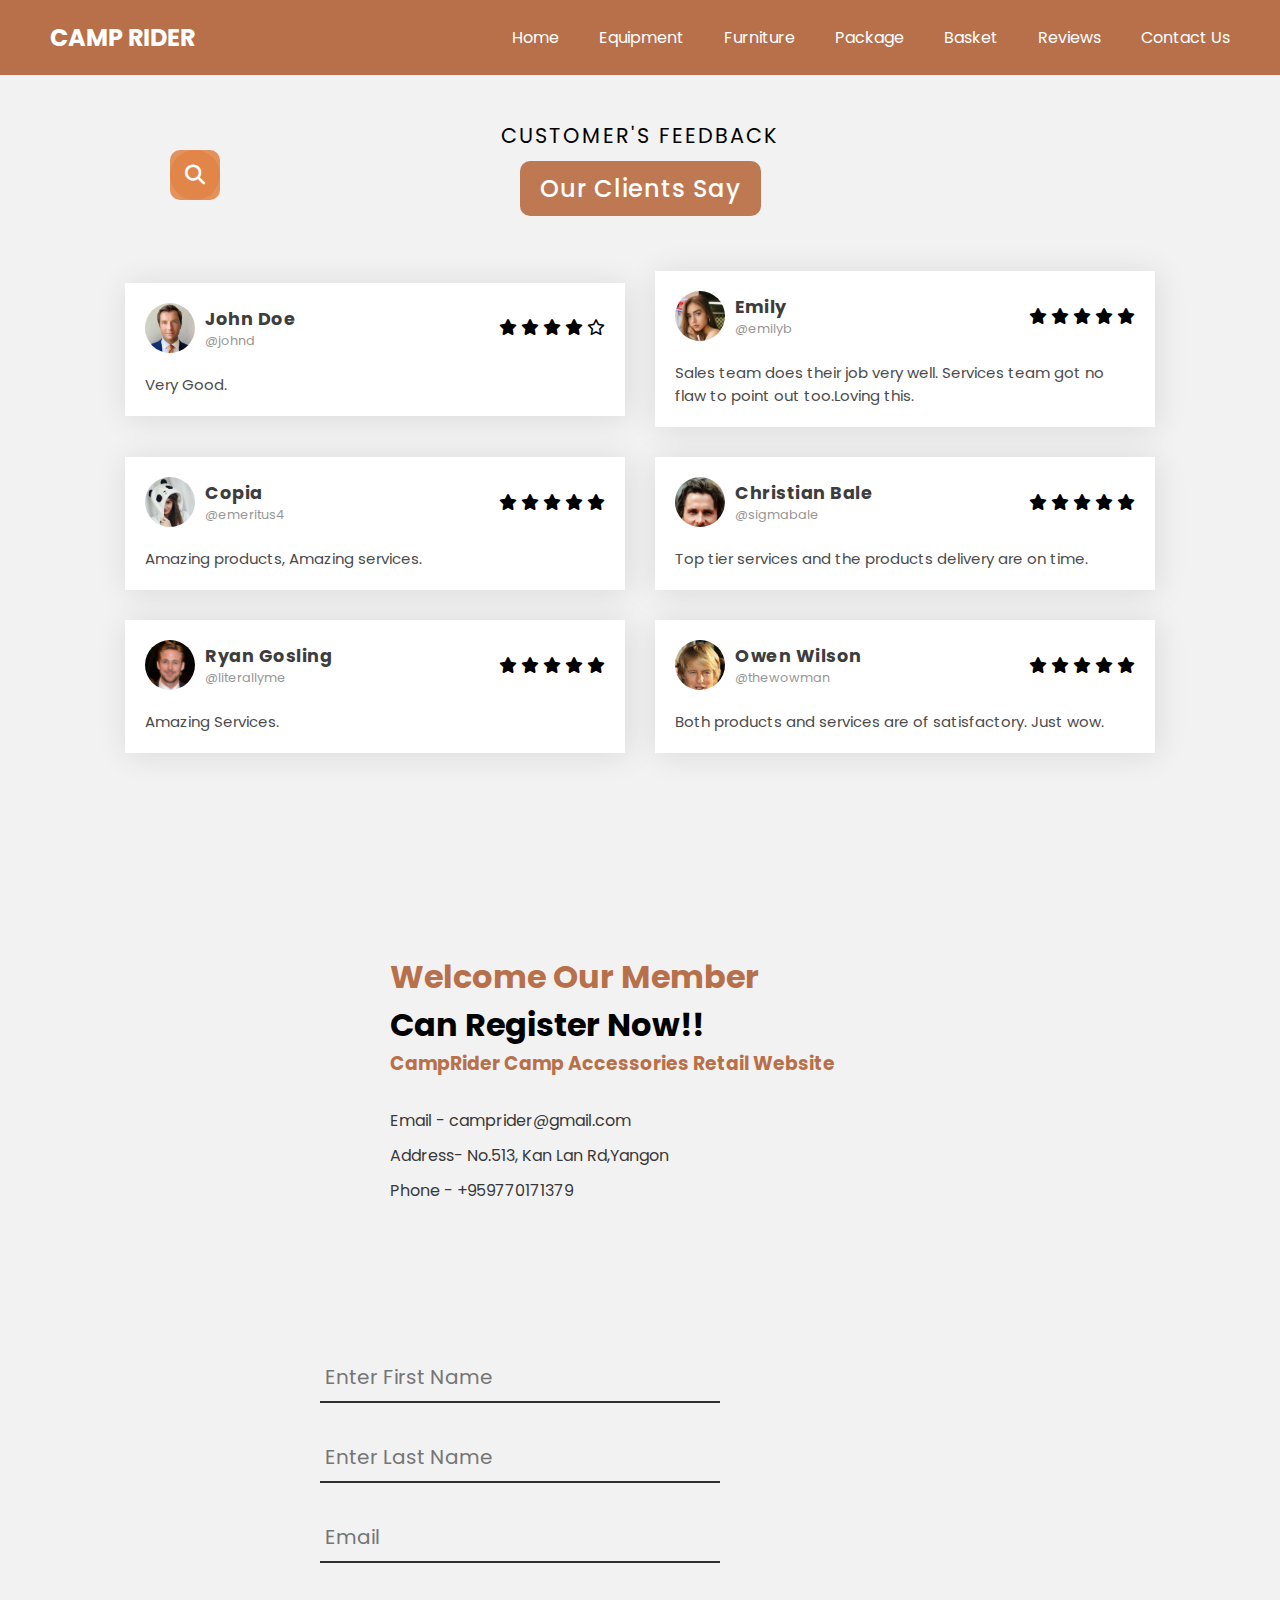
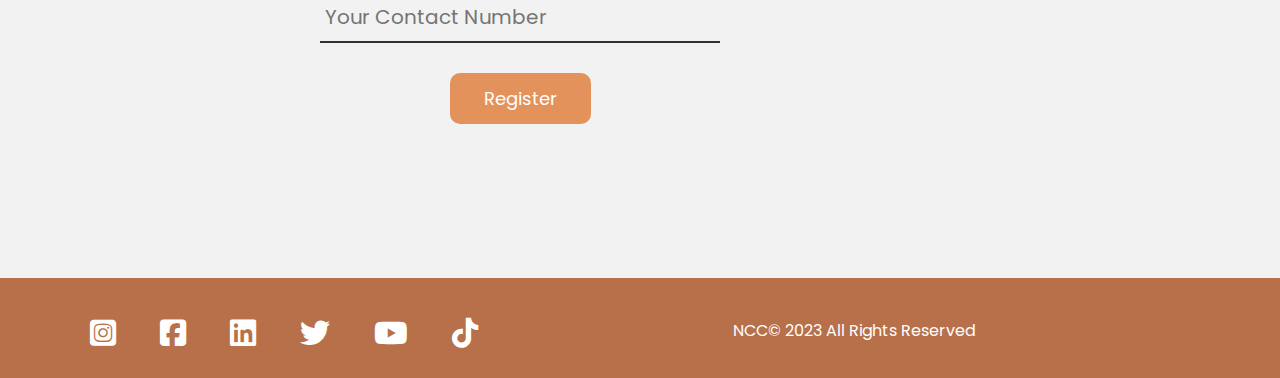
<file: Review.html>
<!DOCTYPE html>
<html lang="en">
<head>
    <meta charset="UTF-8">
    <meta name="viewport" content="width=device-width, initial-scale=1.0">
    <title>Reviews</title>
    <link rel="stylesheet" href="css/Review.css">
    <link rel="stylesheet" href="css/style.css">
    <link rel="stylesheet" href="https://cdnjs.cloudflare.com/ajax/libs/font-awesome/6.3.0/css/all.min.css">
</head>
<body>

<header>
    <nav class="navbar">
        <h2 class="logo"><a href="index.html">CAMP RIDER</a></h2>
        <input type="checkbox" id="menu-toggler">
        <label for="menu-toggler" id="hamburger-btn">
            <svg xmlns="http://www.w3.org/2000/svg" viewBox="0 0 24 24" fill="white" width="24px" height="24px">
                <path d="M0 0h24v24H0z" fill="none"/>
                <path d="M3 18h18v-2H3v2zm0-5h18V11H3v2zm0-7v2h18V6H3z"/>
            </svg>
        </label>
        <ul class="all-links">
            <li><a href="index.html">Home</a></li>
            <li><a href="Equipment.html">Equipment</a></li>
            <li><a href="Furniture.html">Furniture</a></li>
            <li><a href="#home">Package</a></li>
            <li><a href="Basket.html">Basket</a></li>
            <li><a href="Review.html">Reviews</a></li>
            <li><a href="Contact.html">Contact Us</a></li>
        </ul>
    </nav>
</header>


<div class="search-box">
    <button class="btn-search">
        <i class="fa fa-search" aria-hidden="true"></i>
    </button>
    <input type="text" class="input-search" placeholder="Type to Search...">
</div>
<section class="review-main">
    <div class="rev-heading">
        <span>Customer's Feedback</span>
        <h3>Our Clients Say</h3>
    </div>

    <div class="review-boxes">
        <div class="rev-box">
            <div class="box-top">
                <div class="profile">
                    <div class="image">
                        <img src="assets/reviewperson1.jpg" alt="user">
                    </div>
                    <div class="name-user">
                        <strong>John Doe</strong>
                        <span>@johnd</span>
                    </div>
                </div>
                <div class="reviews">
                    <i class="fas fa-star"></i>
                    <i class="fas fa-star"></i>
                    <i class="fas fa-star"></i>
                    <i class="fas fa-star"></i>
                    <i class="far fa-star"></i>
                </div>
            </div>
            <div class="client-comment">
                <p>Very Good.</p>
            </div>
        </div>

        <div class="rev-box">
            <div class="box-top">
                <div class="profile">
                    <div class="image">
                        <img src="assets/reviewperson6.jpeg" alt="user">
                    </div>
                    <div class="name-user">
                        <strong>Emily</strong>
                        <span>@emilyb</span>
                    </div>
                </div>
                <div class="reviews">
                    <i class="fas fa-star"></i>
                    <i class="fas fa-star"></i>
                    <i class="fas fa-star"></i>
                    <i class="fas fa-star"></i>
                    <i class="fas fa-star"></i>
                </div>
            </div>
            <div class="client-comment">
                <p>Sales team does their job very well. Services team got no flaw to point out too.Loving this.</p>
            </div>
        </div>

        <div class="rev-box">
            <div class="box-top">
                <div class="profile">
                    <div class="image">
                        <img src="assets/review_person_g.jpg" alt="user">
                    </div>
                    <div class="name-user">
                        <strong>Copia</strong>
                        <span>@emeritus4</span>
                    </div>
                </div>
                <div class="reviews">
                    <i class="fas fa-star"></i>
                    <i class="fas fa-star"></i>
                    <i class="fas fa-star"></i>
                    <i class="fas fa-star"></i>
                    <i class="fas fa-star"></i>
                </div>
            </div>
            <div class="client-comment">
                <p>Amazing products, Amazing services.</p>
            </div>
        </div>

        <div class="rev-box">
            <div class="box-top">
                <div class="profile">
                    <div class="image">
                        <img src="assets/reviewperson3.jpg" alt="user">
                    </div>
                    <div class="name-user">
                        <strong>Christian Bale</strong>
                        <span>@sigmabale</span>
                    </div>
                </div>
                <div class="reviews">
                    <i class="fas fa-star"></i>
                    <i class="fas fa-star"></i>
                    <i class="fas fa-star"></i>
                    <i class="fas fa-star"></i>
                    <i class="fas fa-star"></i>
                </div>
            </div>
            <div class="client-comment">
                <p>Top tier services and the products delivery are on time.</p>
            </div>
        </div>

        <div class="rev-box">
            <div class="box-top">
                <div class="profile">
                    <div class="image">
                        <img src="assets/reviewperson2.jpg" alt="user">
                    </div>
                    <div class="name-user">
                        <strong>Ryan Gosling</strong>
                        <span>@literallyme</span>
                    </div>
                </div>
                <div class="reviews">
                    <i class="fas fa-star"></i>
                    <i class="fas fa-star"></i>
                    <i class="fas fa-star"></i>
                    <i class="fas fa-star"></i>
                    <i class="fas fa-star"></i>
                </div>
            </div>
            <div class="client-comment">
                <p>Amazing Services.</p>
            </div>
        </div>

        <div class="rev-box">
            <div class="box-top">
                <div class="profile">
                    <div class="image">
                        <img src="assets/reviewperson6.jpg" alt="user">
                    </div>
                    <div class="name-user">
                        <strong>Owen Wilson</strong>
                        <span>@thewowman</span>
                    </div>
                </div>
                <div class="reviews">
                    <i class="fas fa-star"></i>
                    <i class="fas fa-star"></i>
                    <i class="fas fa-star"></i>
                    <i class="fas fa-star"></i>
                    <i class="fas fa-star"></i>
                </div>
            </div>
            <div class="client-comment">
                <p>Both products and services are of satisfactory. Just wow.</p>
            </div>
        </div>
    </div>

    <div class="container com">
        <div class="contact_us res-row">
            <div class="contact_us_content col-lg-6">
                <h2>Welcome Our Member</h2>
                <h1>Can Register Now!!</h1>
                <h3>CampRider Camp Accessories Retail Website</h3>
                <p>Email - camprider@gmail.com</p>
                <p>Address- No.513, Kan Lan Rd,Yangon</p>
                <p>Phone - +959770171379</p>
            </div>
            <div class="form col-lg-6">
                <form  action="#">
                    <div class="input">
                        <label>
                            <input class="blank" type="text" placeholder="Enter First Name" required>
                        </label>
                    </div>
                    <div class="input">
                        <label>
                            <input class="blank" type="text" placeholder="Enter Last Name" required>
                        </label>
                    </div>
                    <div class="input">
                        <label>
                            <input class="blank" type="text" placeholder="Email" required>
                        </label>
                    </div>
                    <div class="input">
                        <label>
                            <input class="blank" type="text" placeholder="Your Contact Number" required>
                        </label>
                    </div>
                    <div>
                        <button class="primary">
                            Register
                        </button>
                    </div>
                </form>
            </div>
        </div>
    </div>
</section>
<footer>
    <div>

        <span class="link">
            <a href="#"><i class="fa-brands fa-square-instagram"></i></a>
            <a href="#"><i class="fa-brands fa-square-facebook"></i></a>
            <a href="#"><i class="fa-brands fa-linkedin"></i></a>
            <a href="#"><i class="fa-brands fa-twitter"></i></a>
            <a href="#"><i class="fa-brands fa-youtube"></i></a>
            <a href="#"><i class="fa-brands fa-tiktok"></i></a>
        </span>

        <span>NCC© 2023 All Rights Reserved</span>
        <br>
    </div>
</footer>

</body>
</html>
</file>
<file: css/style.css>
@import url("https://fonts.googleapis.com/css2?family=Poppins:wght@200;300;400;500;600;700&display=swap");

* {
    margin: 0;
    padding: 0;
    box-sizing: border-box;
    font-family: "Poppins", sans-serif;
}

html {
    scroll-behavior: smooth;
}

body {

    background: #f2f2f2;
}

header {
    position: fixed;
    top: 0;
    left: 0;
    z-index: 5;
    width: 100%;
    display: flex;
    justify-content: center;
    background: #B8704A;
}

.navbar {
    display: flex;
    padding: 0 10px;
    max-width: 1200px;
    width: 100%;
    align-items: center;
    justify-content: space-between;
}

.navbar input#menu-toggler {
    display: none;
}

.navbar #hamburger-btn {
    cursor: pointer;
    display: none;
}

.navbar .all-links {
    display: flex;
    align-items: center;
}

.navbar .all-links li {
    position: relative;
    list-style: none;
}

.navbar .logo a {
    display: flex;
    align-items: center;
    margin-left: 0;
}

header a, footer a {
    margin-left: 40px;
    text-decoration: none;
    color: rgb(255, 255, 255);
    height: 100%;
    padding: 20px 0;
    display: inline-block;
}

header a:hover, footer a:hover {
    color: rgb(255, 255, 255);
}

.homepage {
    height: 100vh;
    width: 100%;
    position: relative;
    background-image:
            linear-gradient(to bottom, rgba(255, 255, 255, 0.7) 10%, rgba(175, 109, 60, 0.4) 90%),
            linear-gradient(to left, rgba(255, 255, 255, 0) 50%,  rgb(209, 205, 196) 90%),
            url('/assets/home-bg.jpg');
    background-size: cover;
    background-position: center;
    animation: clipPath 4s forwards;
    transition: all 1s ease-in;
}

.homepage::before {
    content: "";
    position: absolute;
    left: 0;
    top: 0;
    height: 100%;
    width: 100%;
    background: rgba(0, 0, 0, 0.2);
}

.homepage .content {
    display: flex;
    height: 85%;
    z-index: 3;
    align-items: center;
    justify-content: center;
    flex-direction: column;
}

.homepage .content h1 {
    font-size: 60px;
    font-weight: 700;
    margin-bottom: 10px;
}

.homepage .content .text {
    margin-bottom: 50px;
    color: #fff;
    font-size: 20px;
    text-align: center;
    text-shadow: 0px 0px 10px rgba(0, 0, 0, 0.3);
}

.content a {
    color: #000;
    display: block;
    text-transform: uppercase;
    font-size: 18px;
    margin: 0 10px;
    padding: 10px 30px;
    border-radius: 5px;
    background: #fff;
    border: 2px solid #fff;
    transition: 0.4s ease;
    box-shadow: 0 10px 20px rgba(0, 0, 0, 0.3);
    text-decoration: none;
}

.content a:hover {
    color: #fff;
    background: rgba(255,255,255,0.3);
}




section {
    display: flex;
    align-items: center;
    flex-direction: column;
    padding: 80px 0 0;
}

section h2 {
    font-size: 2rem;
}

section > p {
    text-align: center;
}

section .cards {
    display: flex;
    flex-wrap: wrap;
    max-width: 1200px;
    margin-top: 50px;
    padding: 0 10px;
    justify-content: space-between;
}


.services .shop_btn a{
    color: rgb(255, 255, 255);
    display: block;
    text-transform: uppercase;
    font-size: 18px;
    margin: 0 10px;
    padding: 10px 30px;
    border-radius: 5px;
    background: #B8704A;
    border: 2px solid rgba(176, 109, 20, 0.4);
    transition: 0.4s ease;
    box-shadow: 0 10px 20px rgba(0, 0, 0, 0.3);
    text-decoration: none;
}
.services .shop_btn a:hover{
    color: #B8704A;
    background: rgb(255, 255, 255);
}




section .cards .card {
    background: #fff;
    padding: 40px 15px;
    list-style: none;
    border-radius: 5px;
    box-shadow: 0px 5px 10px rgba(0, 0, 0, 0.04);
    margin-bottom: 40px;
    width: calc(100% / 3 - 30px);
    text-align: center;
}

.portfolio .cards .card {
    padding: 0 0 20px;
}

.services .card img {
    width: 120px;
    height: 120px;
    margin-bottom: 20px;
    border-radius: 100%;
    object-fit: cover;
}

.portfolio .card img {
    width: 100%;
    padding-bottom: 10px;
    aspect-ratio: 16 / 9;
    object-fit: cover;
    border-radius: 7px;
}

.cards .card p {
    padding: 0 15px;
    margin-top: 5px;
}

.about .row {
    padding: 0 10px;
}

/* slide show for photo */

carousell{
    padding: 2rem;
 }

 .carousell .headingg{
    width: 100%;
    display: flex;
    justify-content: center;
    align-items: center;
    background-color: #B8704A;
    border-radius: 10px;
 }

 .carousell .headingg h2{
    color: white;
    text-transform: uppercase;
    text-shadow: 5px 2px 0px #7c4f37;
    font-size: 40px;
    
 }

 .slider-containerr{
    position: relative;
    max-width: 1000px;
    margin: 0 auto;
 }

 @keyframes slidee {
    0%{
        transform: translate(0);
    }

    25%{
        transform: translate(-0);
    }

    30%{
        transform: translate(-100%);
    }

    50%{
        transform: translate(-100%);
    }

    55%{
        transform: translate(-200%);
    }

    75%{
        transform: translate(-200%);
    }

    80%{
        transform: translate(-300%);
    }

    95%{
        transform: translate(-300%);
    }

    100%{
        transform: translate(0);
    }
 }

 .sliderr{
    display: flex;
    aspect-ratio: 16/9;
    overflow-x:hidden;
    scroll-snap-type: x mandatory;
    scroll-behavior: smooth;
    box-shadow: 0 0 10px rgba(0, 0, 0, 0.25);
    border-radius: 10px;
 }

.sliderr img{
    flex-grow: 1;
    flex-shrink: 0;
    flex-basis: 100%;
    scroll-snap-align: start;
    object-fit: cover;
    animation: slidee 8s infinite;
}

.slider-navv{
    display: flex;
    column-gap: 1rem;
    position: absolute;
    bottom: 1.25rem;
    left: 50%;
    transform: translateX(-50%);
    z-index: 1;
}

.slider-navv a{
    height: 50px;
    cursor: pointer;
    top: 300px;
    margin-top: -200px;
    text-decoration: none;
    text-transform: uppercase;
    font-weight: bold;
    color: white;
    font-size: 20px;
    padding: 9px 30px;
    background-color: rgb(203, 101, 41);
    border: 2px solid  rgb(203, 101, 41);
    opacity: 0.9;
    transition: all 0.25s ease-in-out;
}

.slider-navv a:hover{
    opacity: 1;
    transform: scale(1.125);
    text-shadow: 0  0 10px white;
    border: 2px solid white;
    border-radius: 10px;
    background-color:  rgb(203, 101, 41);
}

.indcaroutext{
    width: 1000px;
    height: 40px;
    text-transform: uppercase;
    font-size: 25px;
    font-weight: bold;
    color: #B8704A ;
    background-color: #000000c0;
    backdrop-filter: blur(12px);
    position:absolute;
    margin-top: 220px;
    z-index: 2;
}



/* Youtube Vid */

.vid{
    margin-bottom: 0px;
    margin-top: 70px;
    background-color: #b8714a16;
    padding: 50px;
}


.vid .plan{
    width: 600px;
    display: flex;
    margin-left: -35%;

}

.vid .plan h3{
    font-size: 50px;
    text-transform: uppercase;
    width: 100%;
}

.vid .ytvid{
    float: right;
    margin-right: -38%;
    margin-top: -12.5%;
}

.vid .ytvid iframe{
    height: 300px;
    border-radius: 10px;
    box-shadow: 0 0 30px #0000003d;
}





footer {
    width: 100%;
    display: flex;
    justify-content: center;
    background: #B8704A;
    padding: 20px 0;
}

footer div{
    padding: 0 10px;
    max-width: 1200px;
    width: 100%;
    display: flex;
    justify-content: space-between;
}

footer {
    width: 100%;
    display: flex;
    justify-content: center;
    background: #B8704A;
    padding: 20px 0;
}

footer div {
    margin-top: 20px;
    height: 40px;
    padding: 0 10px;
    max-width: 1200px;
    width: 100%;
    display: flex;
    justify-content: space-between;
}


footer div .link a i{
    font-size: 30px;

}

footer span {
    color: #fff;
}

footer a {
    padding: 0;
}

@media screen and (max-width: 860px) {
    .navbar .all-links {
        position: fixed;
        left: -100%;
        width: 300px;
        display: block;
        height: 100vh;
        top: 75px;
        background: #333;
        transition: left 0.3s ease;
    }

    .navbar #menu-toggler:checked~.all-links {
        left: 0;
    }

    .navbar .all-links li {
        font-size: 18px;
    }

    .navbar #hamburger-btn {
        display: block;
    }

    section > p {
        text-align: center;
    }

    section .cards .card {
        width: calc(100% / 2 - 15px);
        margin-bottom: 30px;
    }

    .homepage .content h1 {
        font-size: 40px;
        font-weight: 700;
        margin-bottom: 10px;
    }

    .homepage .content .text {
        font-size: 17px;
    }

    .content a {
        font-size: 17px;
        padding: 9px 20px;
    }

    .contact .row {
        flex-direction: column;
    }

    .contact .row .col {
        width: 100%;
    }

    .contact .row .col:last-child {
        margin-top: 40px;
    }

    footer a {
        height: 0;
    }
}

@media screen and (max-width: 560px) {
    section .cards .card {
        width: 100%;
        margin-bottom: 30px;
    }
}
</file>
<file: css/basket.css>
.item1{
    display: flex;
    width: 60%;
    height: 200px;
    margin-top: 50px;
    margin-bottom: 50px;
    box-shadow: 0 0 30px rgba(128, 128, 128, 0.4);
    padding: 20px;
}

.item1 .img .item-img{
    display: flex;
    width: 180px;
    height: 150px;
    padding: 10px;
}

.item1 .item-name{
    text-align: center;
    font-size: 25px;
    margin-top: auto;
    margin-bottom: auto;
    padding: 10px;
}

.item1 .price{
    display: flex;
    text-align: center;
    font-size: 25px;
    margin-top: auto;
    margin-bottom: auto;
    padding: 30px;
    font-weight: bold;
    color: rgb(0, 169, 0);
}

.item1 .item-rm a{
    float: left;
    text-decoration: none;
    text-transform: uppercase;
    color: red;
    border: 1px solid red;
    padding: 9px 30px;
    margin-top: 45%;
    border-radius: 10px;
    transition: all 0.25s;
}

.item1 .item-rm a:hover{
    transform: scale(1.125);
    /* box-shadow: 0 0 30px rgba(255, 0, 0, 0.366); */
    background-color: red;
    color: white;
    text-shadow: 0 0 20px white;
    font-weight: bold;
}

.chckout{
    text-decoration: none;
    text-transform: uppercase;
    font-size: 25px;
    color: rgba(225, 124, 59, 0.82);
    font-weight: bold;
    border:3px dashed rgba(225, 124, 59, 0.71);
    padding: 9px 30px;
    border-radius: 10px;
    transition: all 0.25s;
}

.chckout:hover{
    border: 5px outset rgba(185, 94, 47, 0.82);
    transform: scale(1.125);
}

#checkout h3{
    font-size: 30px;
    text-transform: uppercase;
    letter-spacing: 2px;
    color: green;
}

#checkout .payment{
    width: 60%;
    padding: 20px;
    box-sizing: border-box;
    box-shadow: 0 0 30px rgba(128, 128, 128, 0.4);
    margin-bottom: 50px;
}

#checkout .payment #name{
    width: 100%;
    height: 40px;
    font-size: 20px;
    border: none;
    outline: none;
    padding: 10px;
    margin: 10px auto;
}

#checkout .payment #cardnumber{
    width: 100%;
    height: 40px;
    font-size: 20px;
    border: none;
    outline: none;
    padding: 10px;
    margin: 10px auto;
}

#checkout .payment #expirationdate{
    display: inline;
    width: 50%;
    height: 40px;
    font-size: 20px;
    border: none;
    outline: none;
    padding: 10px;
    margin: 10px auto;
    border-left: 1px solid gray;
}

#checkout .payment #securitycode{
    float: left;
    width: 50%;
    height: 40px;
    font-size: 20px;
    border: none;
    outline: none;
    padding: 10px;
    margin: 10px auto
}

#checkout .payment .orderbtn #order{
    padding: 9px 30px;
    margin-top: 10px;
    font-size: 18px;
    text-transform: uppercase;
    border: none;
    border-radius: 10px;
    background-color: rgba(185, 94, 47, 0.82);
    outline:none;
    color: white;
    letter-spacing: 2px;
    transition: all 0.25s;
}

#checkout .payment .orderbtn #order:hover{
    transform: scale(1.125);
    font-weight: bold;
}
</file>
<file: css/Basket.css>
.item1{
    display: flex;
    width: 60%;
    height: 200px;
    margin-top: 50px;
    margin-bottom: 50px;
    box-shadow: 0 0 30px rgba(128, 128, 128, 0.4);
    padding: 20px;
}

.item1 .img .item-img{
    display: flex;
    width: 180px;
    height: 150px;
    padding: 10px;
}

.item1 .item-name{
    text-align: center;
    font-size: 25px;
    margin-top: auto;
    margin-bottom: auto;
    padding: 10px;
}

.item1 .price{
    display: flex;
    text-align: center;
    font-size: 25px;
    margin-top: auto;
    margin-bottom: auto;
    padding: 30px;
    font-weight: bold;
    color: rgb(0, 169, 0);
}

.item1 .item-rm a{
    float: left;
    text-decoration: none;
    text-transform: uppercase;
    color: red;
    border: 1px solid red;
    padding: 9px 30px;
    margin-top: 45%;
    border-radius: 10px;
    transition: all 0.25s;
}

.item1 .item-rm a:hover{
    transform: scale(1.125);
    /* box-shadow: 0 0 30px rgba(255, 0, 0, 0.366); */
    background-color: red;
    color: white;
    text-shadow: 0 0 20px white;
    font-weight: bold;
}

.chckout{
    text-decoration: none;
    text-transform: uppercase;
    font-size: 25px;
    color: rgba(225, 124, 59, 0.82);
    font-weight: bold;
    border:3px dashed rgba(225, 124, 59, 0.71);
    padding: 9px 30px;
    border-radius: 10px;
    transition: all 0.25s;
}

.chckout:hover{
    border: 5px outset rgba(185, 94, 47, 0.82);
    transform: scale(1.125);
}

#checkout h3{
    font-size: 30px;
    text-transform: uppercase;
    letter-spacing: 2px;
    color: green;
}

#checkout .payment{
    width: 60%;
    padding: 20px;
    box-sizing: border-box;
    box-shadow: 0 0 30px rgba(128, 128, 128, 0.4);
    margin-bottom: 50px;
}

#checkout .payment #name{
    width: 100%;
    height: 40px;
    font-size: 20px;
    border: none;
    outline: none;
    padding: 10px;
    margin: 10px auto;
}

#checkout .payment #cardnumber{
    width: 100%;
    height: 40px;
    font-size: 20px;
    border: none;
    outline: none;
    padding: 10px;
    margin: 10px auto;
}

#checkout .payment #expirationdate{
    display: inline;
    width: 50%;
    height: 40px;
    font-size: 20px;
    border: none;
    outline: none;
    padding: 10px;
    margin: 10px auto;
    border-left: 1px solid gray;
}

#checkout .payment #securitycode{
    float: left;
    width: 50%;
    height: 40px;
    font-size: 20px;
    border: none;
    outline: none;
    padding: 10px;
    margin: 10px auto
}

#checkout .payment .orderbtn #order{
    padding: 9px 30px;
    margin-top: 10px;
    font-size: 18px;
    text-transform: uppercase;
    border: none;
    border-radius: 10px;
    background-color: rgba(185, 94, 47, 0.82);
    outline:none;
    color: white;
    letter-spacing: 2px;
    transition: all 0.25s;
}

#checkout .payment .orderbtn #order:hover{
    transform: scale(1.125);
    font-weight: bold;
}
</file>
<file: css/Contact.css>
.navbar .logo {
    font-size: 20px;
}


.formbox{
    width: 700px;
    height: 500px;
    display: flex;
    justify-content: center;
    align-items: center;
    background-color:  #ffffff;
    border-radius: 10px;
    margin: 20px auto;
    box-shadow: 0 0 10px gray;
    margin-bottom: 100px;
    margin-top: 100px;
}

.formbox form {
    width: 100%;
    padding: 20px;
    text-align: center;
    font-size: 22px;
    line-height: 40px;
    border: none;
    /* color:white ; */
}

.formbox form h3{
    color: #B8704A;
    text-transform: uppercase;
    letter-spacing: 1px;
    margin-bottom: 20px;
}

.formbox input{
    width: 470px;
    height: 30px;
    border: none;
    outline: none;
    background-color: rgb(243, 243, 243);
    color: black;
    font-size: 18px;
    text-align: center;
    margin: 15px auto;
}

.formbox textarea{
    background-color: rgb(243, 243, 243);
    border: none;
    outline: none;
    text-align: center;
    font-size: 18px;
    margin-top: 15px;
}

.rev-btn .btn_link{
    color: rgb(255, 255, 255);
    align-items: center;
    display: block;
    font-size: 18px;
    margin: 0 10px;
    padding: 10px 30px;
    border-radius: 5px;
    background: #B8704A;
    border: 2px solid rgba(176, 109, 20, 0.4);
    transition: 0.4s ease;
    box-shadow: 0 10px 20px rgba(0, 0, 0, 0.3);
    text-decoration: none;
}

.rev-btn .btn_link:hover{
    transform: scale(1.125);
}

.star-rate i{
    padding: 20px 4px;
    cursor: pointer;
    font-size: 30px;
    color: #B8704A;
}

.map{
    display: flex;
    width: 100%;
    background-color:#804e33;
    padding: 30px;
}

.map .textm{
    width: 100%;
    display: flex;
}

.map .text, h2{
    font-size: 40px;
    color: white;
    text-shadow: 4px 4px 0 #B8704A;
    padding: 9px 30px;
}

.map .gmap{
    display: flex;
    justify-content: center;
    width: 100%;
    background: linear-gradient(#623c27, #a06e53);
    border-radius: 20px;
    padding: 20px;
}

.map .gmap iframe{
    width: 100%;
    border: none;
    border-radius: 20px;
}
</file>
<file: css/equipment.css>
.cards .card .dot{
    list-style-type: none;
    line-height: 30px;

}

.cards .card .price{
    list-style: none;
    color: rgb(0, 169, 0);
    margin: 12px 0;
    font-size: 20px;
    font-weight: bold;
}


.cards .card{
    transition: all 0.25s;
}

.cards .card:hover{
    transform:scale(1.125);
}

.shop-button{
    font-size: 14px;
    font-weight: bold;
    padding: 10px 20px;
    color: #fff;
    background-color: #B8704A;
    text-transform: uppercase;
    text-decoration: none;
    border-radius: 5px;
    transition: all ease-in 0.25s;
}

.shop-button:hover{
    color: #000;
    background-color: #ffac80;
}



.head{
    margin-top: 70px;
    display: flex;
    justify-content: center;
    align-items: center;
    width: 100%;
    background-color: #712e4d14;
}

.headingimg {
    width: 75%;
    height: 300px;
    background-color:white;
    padding: 20px;
    border: 3px solid white;
    border-radius: 20px;
    margin-bottom: 30px;
    margin-top: 30px;
    box-shadow: 0 0 20px rgb(148, 148, 148);;
 }
.headingimg h2{
    font-size: 45px;
    padding: 10px;
}

.headingimg .imgtext {
    width: 60%;
    display: flex;
    text-align: left;
    font-size: 25px;
}

.headingimg .image {
    float: right;
}

.headingimg .image img{
    height: 200px;
    width: 100%;
    margin-top: -200px;
}

section p{
    font-weight: bold;
    padding: 30px;
    font-size: 20px;
}
</file>
<file: css/Equipment.css>
.cards .card .dot{
    list-style-type: none;
    line-height: 30px;

}

.cards .card .price{
    list-style: none;
    color: rgb(0, 169, 0);
    margin: 12px 0;
    font-size: 20px;
    font-weight: bold;
}


.cards .card{
    transition: all 0.25s;
}

.cards .card:hover{
    transform:scale(1.125);
}

.shop-button{
    font-size: 14px;
    font-weight: bold;
    padding: 10px 20px;
    color: #fff;
    background-color: #B8704A;
    text-transform: uppercase;
    text-decoration: none;
    border-radius: 5px;
    transition: all ease-in 0.25s;
}

.shop-button:hover{
    color: #000;
    background-color: #ffac80;
}



.head{
    margin-top: 70px;
    display: flex;
    justify-content: center;
    align-items: center;
    width: 100%;
    background-color: #712e4d14;
}

.headingimg {
    width: 75%;
    height: 300px;
    background-color:white;
    padding: 20px;
    border: 3px solid white;
    border-radius: 20px;
    margin-bottom: 30px;
    margin-top: 30px;
    box-shadow: 0 0 20px rgb(148, 148, 148);;
 }
.headingimg h2{
    font-size: 45px;
    padding: 10px;
}

.headingimg .imgtext {
    width: 60%;
    display: flex;
    text-align: left;
    font-size: 25px;
}

.headingimg .image {
    float: right;
}

.headingimg .image img{
    height: 200px;
    width: 100%;
    margin-top: -200px;
}

section p{
    font-weight: bold;
    padding: 30px;
    font-size: 20px;
}


@media screen and (max-width: 768px) {
    body {
        font-size: 14px;
    }

    .navbar {
        flex-direction: column;
        text-align: center;
    }

    .logo {
        margin: 10px 0;
    }
    .all-links {
        margin-top: 10px;
    }
    .head {
      display: none;
    }

    .headingimg {
        text-align: center;
        padding-bottom: 20px;
    }
    .imgtext{
        text-align: center;
        padding-bottom: 20px;
    }
    .image img {
        width: 100%;
        height: auto;
    }

    .services {
        padding: 20px;
    }

    .cards {
        padding: 0;
    }

    .card {
        padding: 10px;
    }



    footer {
        text-align: center;
        padding: 20px;
    }
}
</file>
<file: css/furniture.css>
.carousel-f{
    padding: 2rem;
 }

 .carousel-f .heading-f{
    width: 100%;
    display: flex;
    justify-content: center;
    align-items: center;
    background-color: #B8704A;
    border-radius: 10px;
 }

 .carousel-f .heading-f h2{
    color: white;
    text-transform: uppercase;
    text-shadow: 5px 2px 0px #7c4f37;
    font-size: 40px;
    
 }

 .slider-container-f{
    position: relative;
    max-width: 900px;
    margin: 0 auto;
 }

 @keyframes slide-f {
    0%{
        transform: translate(0);
    }

    10%{
        transform: translate(-0);
    }

    20%{
        transform: translate(-100%);
    }

    30%{
        transform: translate(-100%);
    }

    40%{
        transform: translate(-200%);
    }

    50%{
        transform: translate(-200%);
    }

    60%{
        transform: translate(-300%);
    }

    70%{
        transform: translate(-300%);
    }

    80%{
        transform: translate(-400%);
    }

    90%{
        transform: translate(-400%);
    }

    100%{
        transform: translate(0);
    }
 }

 .slider-f{
    display: flex;
    aspect-ratio: 21/9;
    overflow-x:hidden;
    scroll-snap-type: x mandatory;
    scroll-behavior: smooth;
    box-shadow: 0 0 10px rgba(0, 0, 0, 0.25);
    border-radius: 15px;
 }

.slider-f img{
    flex-grow: 1;
    flex-shrink: 0;
    flex-basis: 100%;
    scroll-snap-align: start;
    object-fit: cover;
    animation: slide-f 8s infinite;
}

.slider-nav-f{
    display: flex;
    column-gap: 1rem;
    position: absolute;
    bottom: 1.25rem;
    left: 50%;
    transform: translateX(-50%);
    z-index: 1;
}

.slider-nav-f a{
    width: 13px;
    height: 13px;
    border-radius: 50%;
    background-color: #B8704A;
    opacity: 0.5;
    transition: opacity ease 0.25s;
}

.slider-nav-f a:hover{
    opacity: 1;
}


section p{
    font-weight: bold;
    padding: 30px;
    font-size: 20px;
}


.cards .card{
    transition: all 0.25s;
}

.cards .card:hover{
    transform:scale(1.125);
}


.cards .card .dot{
    list-style-type: none;
    line-height: 30px;

}

.cards .card .price{
    list-style: none;
    color: rgb(0, 169, 0);
    margin: 12px 0;
    font-size: 20px;
    font-weight: bold;
}


.shop-button{
    font-size: 14px;
    font-weight: bold;
    padding: 10px 20px;
    color: #fff;
    background-color: #B8704A;
    text-transform: uppercase;
    text-decoration: none;
    border-radius: 5px;
    transition: all ease-in 0.25s;
}

.discount{
    text-decoration:line-through;
    font-weight: lighter;
    color: red;
}
</file>
<file: css/Furniture.css>
.carousel-f{
    padding: 2rem;
 }

 .carousel-f .heading-f{
    width: 100%;
    display: flex;
    justify-content: center;
    align-items: center;
    background-color: #B8704A;
    border-radius: 10px;
 }

 .carousel-f .heading-f h2{
    color: white;
    text-transform: uppercase;
    text-shadow: 5px 2px 0px #7c4f37;
    font-size: 40px;
    
 }

 .slider-container-f{
    position: relative;
    max-width: 900px;
    margin: 0 auto;
 }

 @keyframes slide-f {
    0%{
        transform: translate(0);
    }

    10%{
        transform: translate(-0);
    }

    20%{
        transform: translate(-100%);
    }

    30%{
        transform: translate(-100%);
    }

    40%{
        transform: translate(-200%);
    }

    50%{
        transform: translate(-200%);
    }

    60%{
        transform: translate(-300%);
    }

    70%{
        transform: translate(-300%);
    }

    80%{
        transform: translate(-400%);
    }

    90%{
        transform: translate(-400%);
    }

    100%{
        transform: translate(0);
    }
 }

 .slider-f{
    display: flex;
    aspect-ratio: 21/9;
    overflow-x:hidden;
    scroll-snap-type: x mandatory;
    scroll-behavior: smooth;
    box-shadow: 0 0 10px rgba(0, 0, 0, 0.25);
    border-radius: 15px;
 }

.slider-f img{
    flex-grow: 1;
    flex-shrink: 0;
    flex-basis: 100%;
    scroll-snap-align: start;
    object-fit: cover;
    animation: slide-f 8s infinite;
}

.slider-nav-f{
    display: flex;
    column-gap: 1rem;
    position: absolute;
    bottom: 1.25rem;
    left: 50%;
    transform: translateX(-50%);
    z-index: 1;
}

.slider-nav-f a{
    width: 13px;
    height: 13px;
    border-radius: 50%;
    background-color: #B8704A;
    opacity: 0.5;
    transition: opacity ease 0.25s;
}

.slider-nav-f a:hover{
    opacity: 1;
}


section p{
    font-weight: bold;
    padding: 30px;
    font-size: 20px;
}


.cards .card{
    transition: all 0.25s;
}

.cards .card:hover{
    transform:scale(1.125);
}


.cards .card .dot{
    list-style-type: none;
    line-height: 30px;

}

.cards .card .price{
    list-style: none;
    color: rgb(0, 169, 0);
    margin: 12px 0;
    font-size: 20px;
    font-weight: bold;
}


.shop-button{
    font-size: 14px;
    font-weight: bold;
    padding: 10px 20px;
    color: #fff;
    background-color: #B8704A;
    text-transform: uppercase;
    text-decoration: none;
    border-radius: 5px;
    transition: all ease-in 0.25s;
}

.discount{
    text-decoration:line-through;
    font-weight: lighter;
    color: red;
}
</file>
<file: css/Review.css>
.review-main{
    display: flex;
    justify-content: center;
    align-items: center;
    flex-direction: column;
    width: 100%;

}

.review-main .rev-heading{
    letter-spacing: 1px;
    font-size: 2rem;
    margin: 30px 0px;
    padding: 10px 20px;
    display: flex;
    flex-direction: column;
    justify-content: center;
    align-items: center;
}

.review-main .rev-heading h3{
    font-size: 1.5rem;
    font-weight: 500;
    background-color: rgb(190, 121, 83);
    color: white;
    border-radius: 10px;
    padding: 10px 20px;
}

.review-main .rev-heading span{
    font-size: 1.3rem;
    color: black;
    margin-bottom: 10px;
    letter-spacing: 2px;
    text-transform: uppercase;
}

.review-boxes {
    display: flex;
    justify-content: center;
    align-items: center;
    flex-wrap: wrap;
    width: 100%;
}

.rev-box{
    width: 500px;
    box-shadow: 2px 2px 30px rgba(0, 0, 0, 0.1);
    background-color: white;
    padding: 20px;
    margin: 15px;
    cursor: pointer;;
}

.profile .image{
    width: 50px;
    height: 50px;
    border-radius: 50%;
    overflow: hidden;
    margin-right: 10px;
}

.image img{
    width: 100%;
    align-items: center;
}

.profile{
    display: flex;
    align-items: center;
}

.name-user{
    display: flex;
    flex-direction: column;
}

.name-user strong{
    color: #3d3d3d;
    font-size: 1.1rem;
    letter-spacing: 0.5px;
}

.name-user span{
    color: #979797;
    font-size: 0.8rem;
}

.box-top {
    display: flex;
    justify-content: space-between;
    align-items: center;
    margin-bottom: 20px;
}


.client-comment p{
    font-size:  15px;
    color: #4b4b4b;
}

.search-box{
    width: fit-content;
    height: fit-content;
    position: absolute;
    margin-left:170px;
    margin-top: 150px;
    align-content: center;
}

.input-search{
    height: 50px;
    width: 50px;
    border-style: none;
    padding: 10px;
    font-size: 18px;
    letter-spacing: 2px;
    outline: none;
    border-radius: 25px;
    transition: all .5s ease-in-out;
    background-color: #e3ab8b;
    padding-right: 40px;
    color:#fff;
}
.input-search::placeholder{
    color:#ffffff;
    font-size: 18px;
    letter-spacing: 2px;
    font-weight: 300;

}
.btn-search{
    width: 50px;
    height: 50px;
    border-style: none;
    font-size: 20px;
    font-weight: bold;
    outline: none;
    cursor: pointer;
    border-radius: 10px;
    position: absolute;
    right: 0px;
    color:#fefefe ;
    background-color: rgba(225, 124, 59, 0.82);
    pointer-events: painted;
}
.btn-search:focus ~ .input-search{
    width: 300px;
    border-radius: 10px;
    background-color: rgba(225, 124, 59, 0.82);
    border-bottom:1px solid rgba(255,255,255,.5);
    transition: all 500ms cubic-bezier(0, 0.110, 0.35, 2);
    font-weight: 500;
    font-family: 'Segoe UI', Tahoma, Geneva, Verdana, sans-serif;
    color: #000;
}

.input-search:focus{
    width: 300px;
    border-radius: 10px;
    background-color: rgba(225, 124, 59, 0.82);
    border-bottom:1px solid rgba(255,255,255,.5);
    transition: all 500ms cubic-bezier(0, 0.110, 0.35, 2);
    font-family: 'Segoe UI', Tahoma, Geneva, Verdana, sans-serif;
}

.contact_us{
    display: flex;
    flex-wrap: wrap;
    margin: 30px auto 80px auto;
}


.contact_us_content{
    width: 500px;
    margin: 55px auto 40px auto ;
    padding-top: 100px;

}
.contact_us_content > h2{
    text-align: left;
    color: #B8704A;
}
.contact_us_content > h3{
    text-align: left;
    color: #B8704A;
    padding-bottom: 30px;
}

.contact_us_content > p{
    text-align: left;
    color: #383838;
    margin-bottom: 10px;
}

.contact_us_content > h1{
    margin-top: 0px;
}


.contact_us form{
    display: flex;
    flex-direction: column;
    justify-content: center;
    align-items: center;
    padding-top: 100px;
}

.form > .blank , textarea , select{
    width: 350px;
    height: 40px;
    margin-bottom: 50px;
    font-size: 20px;
    border-top: none;
    border-left: none;
    border-right: none;
    border-bottom: 2px solid rgb(48, 48, 48);
    color: rgb(216, 216, 216);
    padding: 5px;
}

label > input , select{
    width: 400px;
    height: 50px;
    margin-bottom: 30px;
    font-size: 20px;
    border-top: none;
    border-left: none;
    border-right: none;
    border-bottom: 2px solid rgb(48, 48, 48);
    color: rgb(0, 0, 0);
    padding: 5px;
    background: none;
}

div textarea{
    height: 130px;
    border-top: none;
    border-left: none;
    border-right: none;
    border-bottom: 2px solid rgb(48, 48, 48);
    margin-bottom: 35px;
    background-color: transparent;
    color: rgb(48, 48, 48);
    background-color: #ececec;
}


.container{
    width: 50%;
    overflow: hidden;
}

.res-row{
    display: flex;
    flex-flow: row wrap;
}
.primary{
    padding: 12px 34px;
    border: none;
    text-decoration: none;
    background: rgba(225, 124, 59, 0.82);
    color: white;
    font-size: 18px;
    border-radius: 10px;
    margin-bottom: calc(3vw + 2em);
}
.primary:hover{
    opacity: 1;
    transform: scale(1.125);
    text-shadow: 0  0 10px white;
    border: 2px solid white;
    border-radius: 10px;
    background-color:  rgb(203, 101, 41);
}

@media screen and (max-width: 768px) {

    .search-box{
        display: none;
    }

    body {
        font-size: 14px;
    }

    .navbar {
        flex-direction: column;
    }

    .logo {
        text-align: center;
    }


}
</file>
